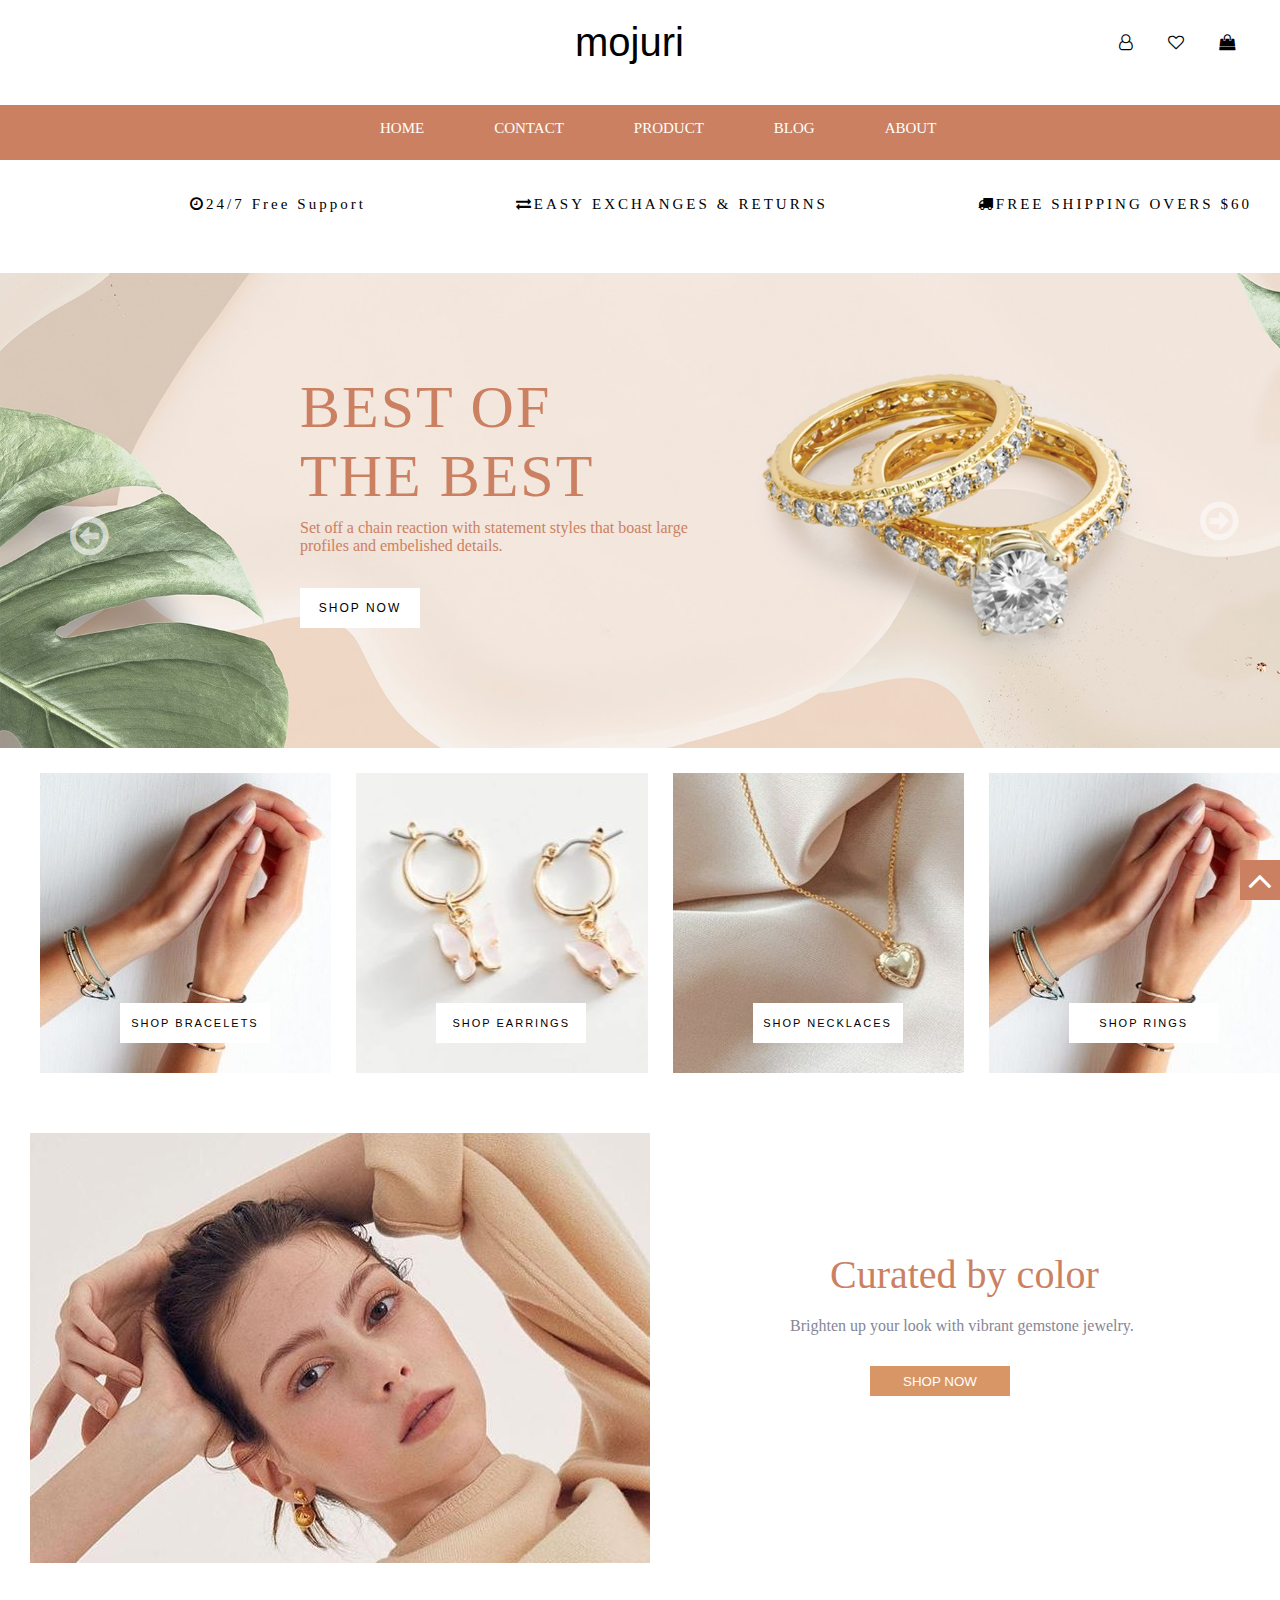
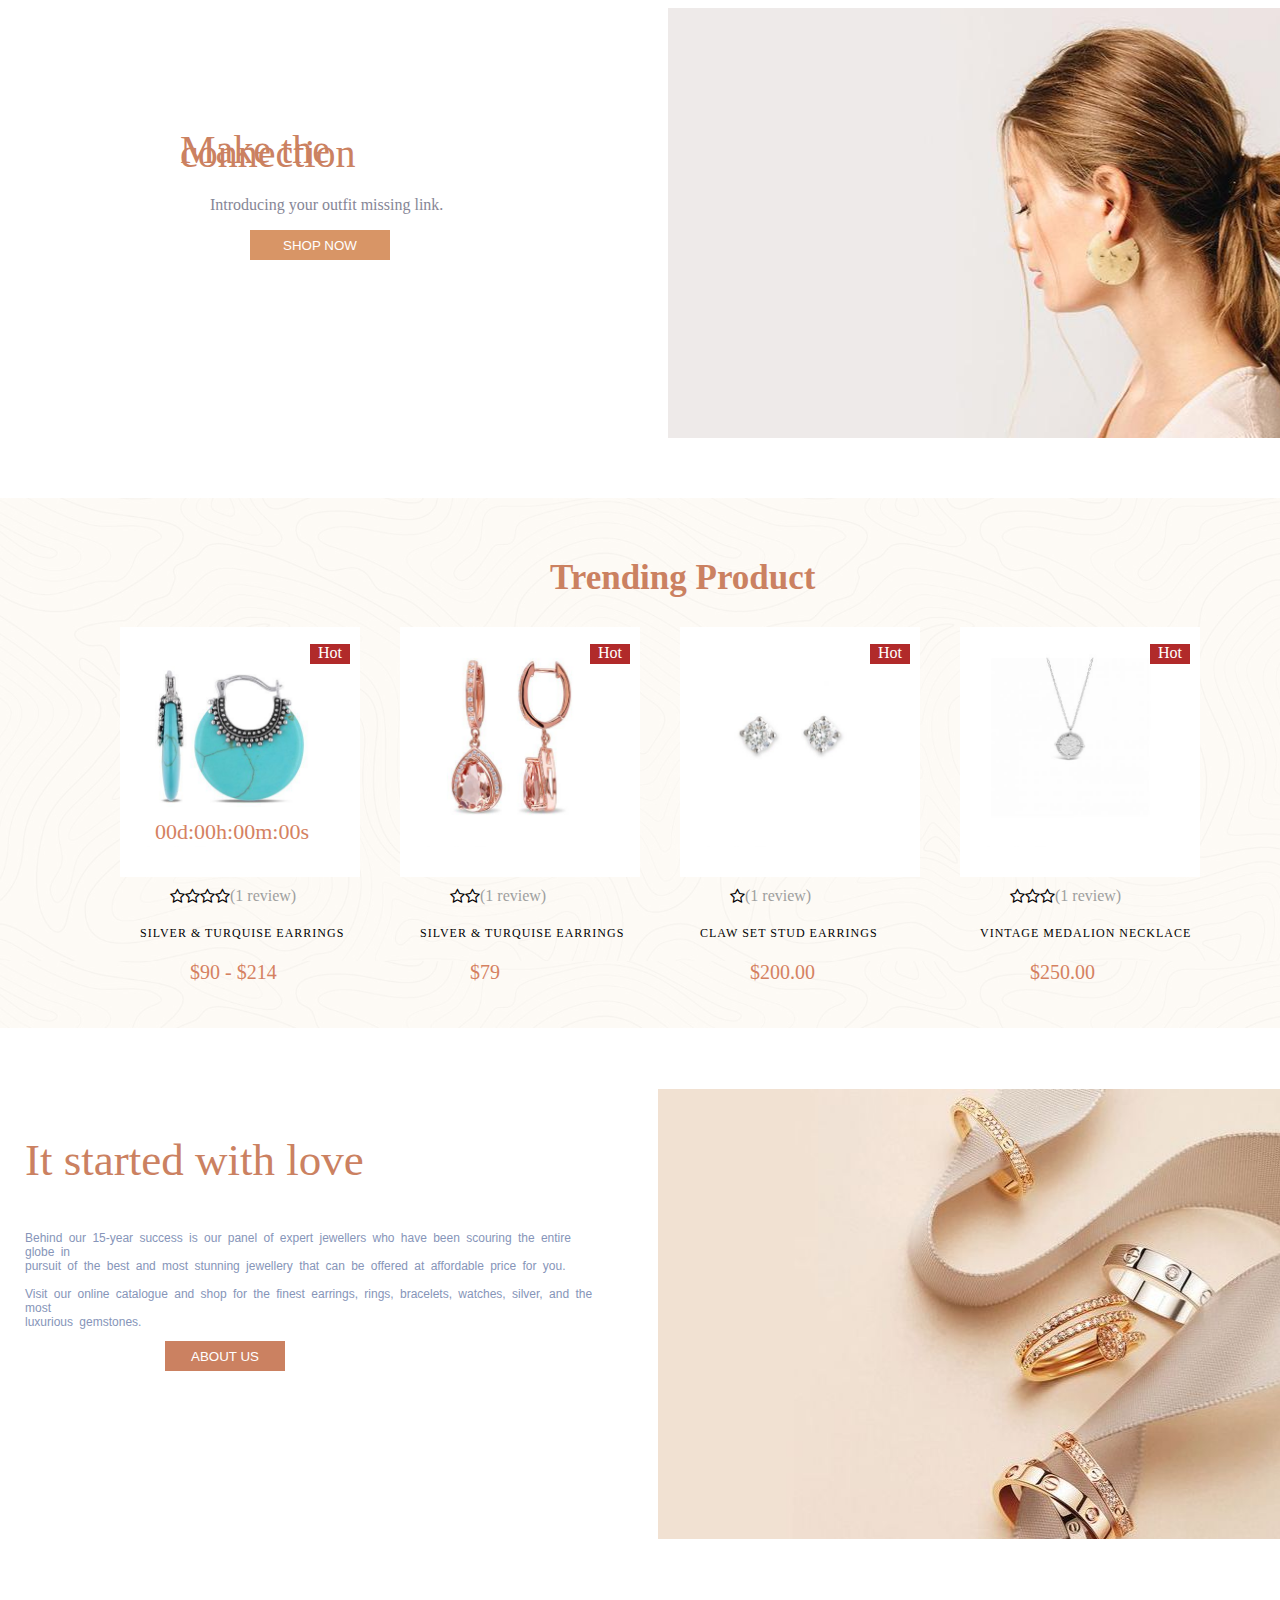
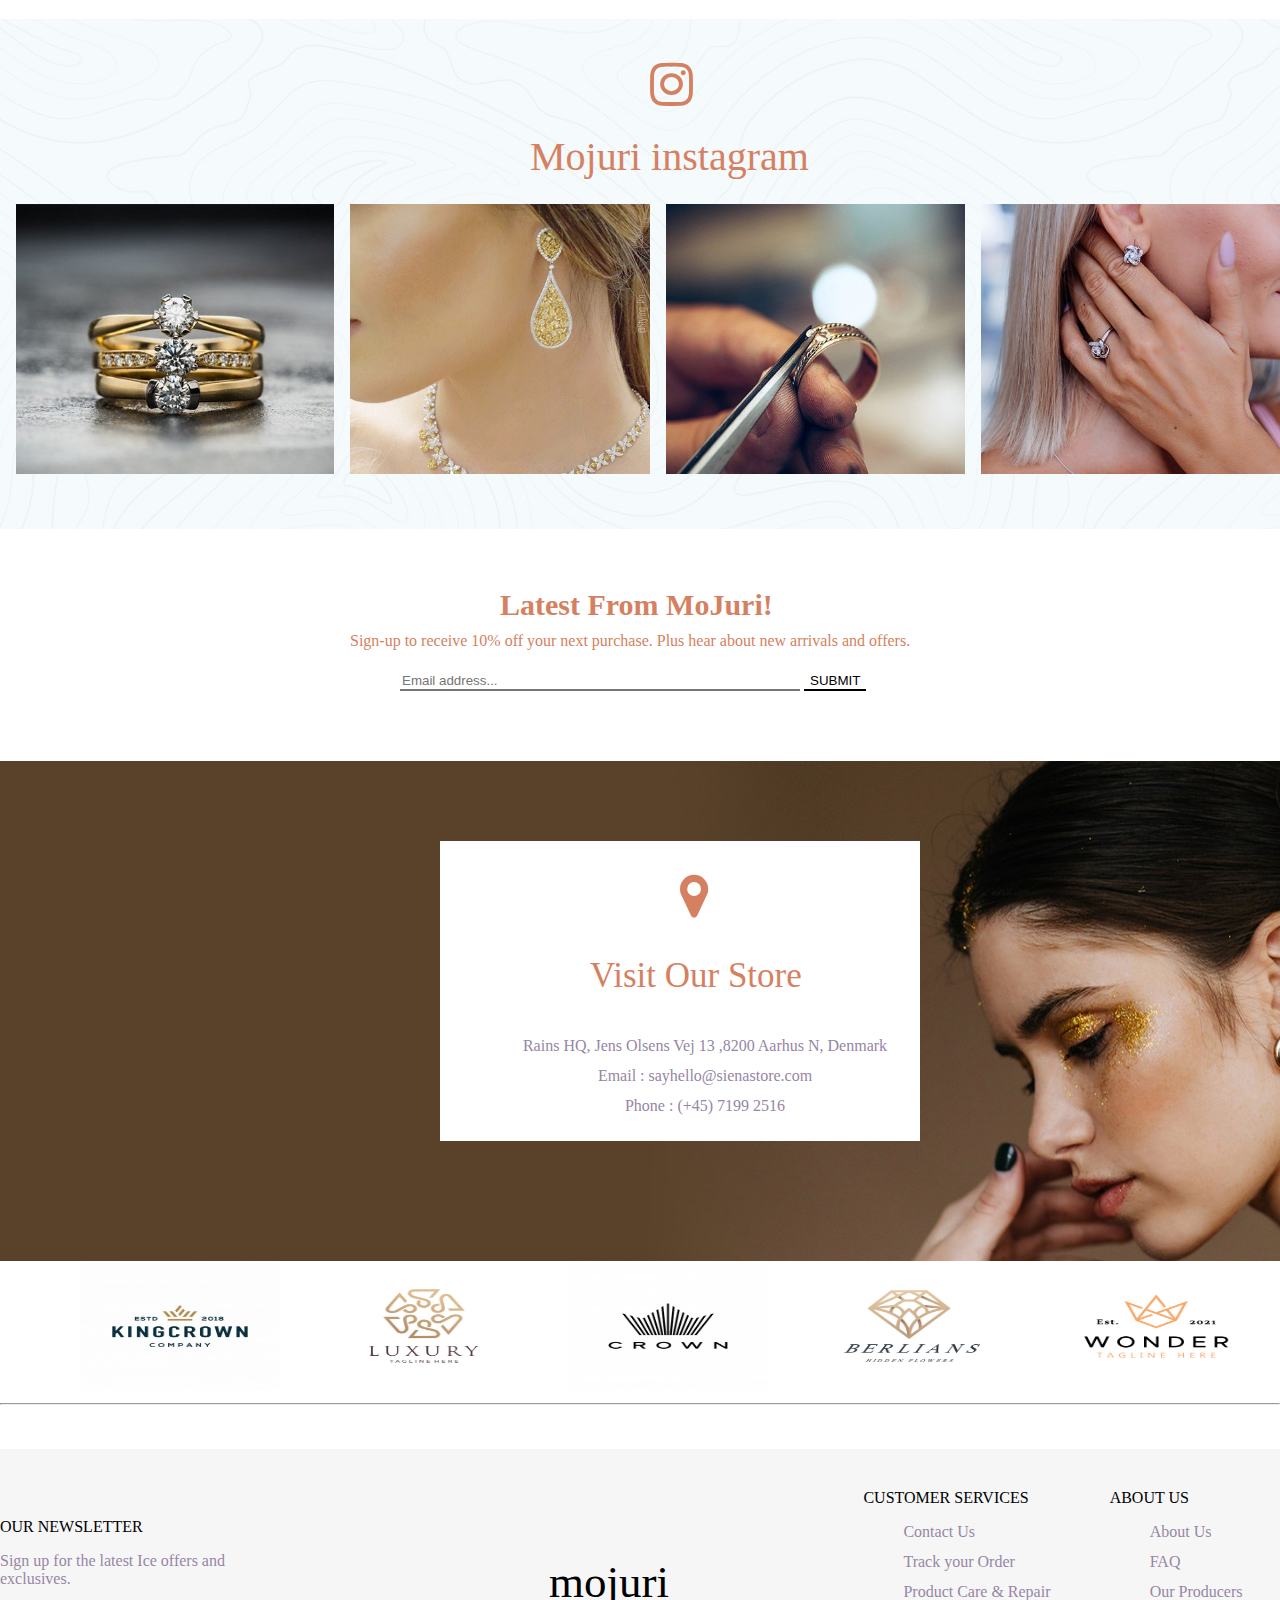
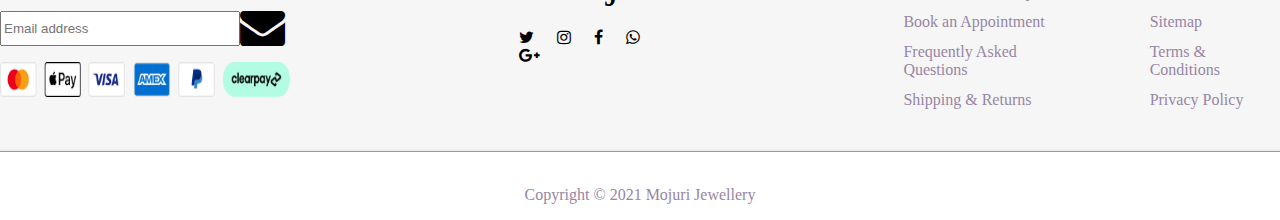
<file: index.html>
<html lang="en">
<head>
    <meta charset="UTF-8">
    <meta http-equiv="X-UA-Compatible" content="IE=edge">
    <meta name="viewport" content="width=device-width, initial-scale=1.0">
    <title>Homepage</title>
    <link rel="stylesheet" type="text/css" href="project-pg-1.css">
    <link rel="stylesheet" href="font-awesome-4.7.0/css/font-awesome.min.css">

</head>
<body>
       
                    <div class="topbar" id="demo1">            
  <div class="menu1">
              <ul>
        <li class="head">mojuri</li>      
        <li><i class="fa fa-user-o" aria-hidden="true"></i></li>
        <li><i class="fa fa-heart-o" aria-hidden="true"></i></li>
        <li><i class="fa fa-shopping-bag" aria-hidden="true"></i></li>
            </ul>    </div>
               </div>

                 <!-- 1st navbar end -->

                 
        <div class="navbar">
                        <div class="menu2">
                       <ul>
                        <a href="index.html"><li>HOME</li></a>
                        <a href="project-pg5.html"><li>CONTACT</li></a>
                        <a href="project-pg3.html"><li>PRODUCT</li></a>
                        <a href="project-pg4.html"><li>BLOG</li></a>
                        <a href="project-pg2.html"><li>ABOUT</li></a>
                       </ul> </div>
                          </div>



            <div class="menu3">
                     <ul>
  <li><i class="fa fa-clock-o" aria-hidden="true">24/7 Free Support</i></li>
  <li><i class="fa fa-exchange" aria-hidden="true">EASY EXCHANGES & RETURNS</i></li>
  <li><i class="fa fa-truck" aria-hidden="true"></i>FREE SHIPPING OVERS $60</li>                     
</ul>         
</div>


<div class="mainimg">

  <p class="p1">BEST OF<br>THE BEST</p>
  <p class="p2">Set off a chain reaction with statement styles that boast large<br>profiles and embelished details.</p>
               
<button class="but">SHOP NOW</button>

<a href=""><i class="fa fa-arrow-circle-o-right" aria-hidden="true" id="next"></i></a>
<a href=""><i class="fa fa-arrow-circle-o-left" aria-hidden="true" id="prev"></i></a>
                        </div>

        

      <div class="jew">
                 <div class="brac-img">
                  <button class="but1">SHOP BRACELETS</button>
                  </div>

                  <div class="ear-img">
                  <!-- <button class="but1">SHOP EARRINGS<button> -->
                       <button class="but1">SHOP EARRINGS</button>
                    </div>

                 
                <div class="neck-img">
                <!-- <button class="but1">SHOP NECKLACES<button> -->
                  <button class="but1">SHOP NECKLACES</button>
                    </div>   
                   
                  <div class="brac-img">
                     <button class="but1">SHOP RINGS</button>
                        </div>

                    </div>
                    
                    


          <div class="maindiv1">
                          <div class="girl">
               
                <!-- <i class="fa fa-plus" aria-hidden="true" id="icon"></i>
                <div class="whitebox">
                  <img src="images/dice.jpg" class="dice">
                  <p class="p3">Bold Hoops</p>
                  <p class="price">$120.00</p>
                            </div> -->
                                     </div>

                <div class="textdiv">

                      <p class="p4">Curated by color</p>
                      <p class="p5">Brighten up your look with vibrant gemstone jewelry.</p>
                      <button class="but2">SHOP NOW</button>
                          </div>
                                  </div>

                

                <div class="maindiv2">

                   <div class="textdiv2">
                       <p class="p6">Make the connection</p>
                       <p class="p7">Introducing your outfit missing link.</p>
                       <button class="but3">SHOP NOW</button>
                            </div>
                  
                  
                  <div class="girl2">
                    <!-- <i class="fa fa-plus" aria-hidden="true" id="icon2"></i> -->
                    <div class="whitebox2">
                      <img src="images/bracelet.jpg" class="dice">
                      <p class="p3">Twin Hoops</p>
                      <p class="price">$60.00</p>
                                </div>
                               </div>

                  </div>


                  <div class="tpbg">
                               <h2>Trending Product</h2>
                    
                         <div class=maintp>
                                
                            <div class="child1">
                             <div class="box1">
                          <img src="images/10-6-450x450.jpg" class="img1">
                          <img src="images/10-7-450x450.jpg" class="himg1">
                          <p class="timer">00d:00h:00m:00s</p>
                          <p class="hot">Hot</p>
                             </div>
                             <div class="star">
                             <i class="fa fa-star-o" aria-hidden="true" id="star"></i>
                             <i class="fa fa-star-o" aria-hidden="true" id="star"></i>
                             <i class="fa fa-star-o" aria-hidden="true" id="star"></i>
                             <i class="fa fa-star-o" aria-hidden="true" id="star"></i>
                            <p class="revw">(1 review)</p></div>
                            <p class="name">SILVER & TURQUISE EARRINGS</p>
                            <p class="price2">$90 - $214</p>
                                       </div>


                                 <div class="child1">
                               <div class="box1">
                         <img src="images/10-450x450.jpg" class="img1">
                       <img src="images/10-1-450x450.jpg" class="himg1">
                              <p class="timer"></p>
                                  <p class="hot">Hot</p>
                                        </div>
                                    <div class="star">
                  <i class="fa fa-star-o" aria-hidden="true" id="star"></i>
                 <i class="fa fa-star-o" aria-hidden="true" id="star"></i>
                                        
                                       <p class="revw">(1 review)</p></div>
                           <p class="name">SILVER & TURQUISE EARRINGS</p>
                                  <p class="price2">$79</p>
                                                  </div>

                                     <div class="child1">
                                        <div class="box1">
                      <img src="images/14-6-450x450.jpg" class="img1">
                    <img src="images/14-7-450x450.jpg" class="himg1">
                                     <p class="timer"></p>
                                     <p class="hot">Hot</p>
                                        </div>
                                        <div class="star">
                <i class="fa fa-star-o" aria-hidden="true" id="star"></i>
                        <p class="revw">(1 review)</p></div>
                     <p class="name">CLAW SET STUD EARRINGS</p>
                           <p class="price2">$200.00</p>
                                                  </div>
                      
                                          <div class="child1">
                                              <div class="box1">
                                      <img src="images/10-9-450x450.jpg" class="img1">
                                      <img src="images/11-450x450.jpg" class="himg1">
                                           <p class="timer"></p>
                                          <p class="hot">Hot</p>
                                                  </div>
                                <div class="star">
                          <i class="fa fa-star-o" aria-hidden="true" id="star"></i>
                          <i class="fa fa-star-o" aria-hidden="true" id="star"></i>
                          <i class="fa fa-star-o" aria-hidden="true" id="star"></i>
                                <p class="revw">(1 review)</p></div>
                                    <p class="name">VINTAGE MEDALION NECKLACE</p>
                                    <p class="price2">$250.00</p>
                                              </div>
                      
                         </div>
                          </div>
                          <br>
                          <br>


            <div class="maindiv3">

            <div class="textdiv3">
               <p class="p8">It started with love</p>
                <p class="pqr">Behind our 15-year success is our panel of expert jewellers who have been scouring the entire globe in<br> pursuit of the best and most stunning jewellery that can be offered at affordable price for you.<br><br>Visit our online catalogue and shop for the finest earrings, rings, bracelets, watches, silver, and the most<br> luxurious gemstones.</p>
                   <button class="but4">ABOUT US</button>
                          </div>

                        <div class="img3"></div>

                              </div>

               <div class="bimg">
          <i class="fa fa-instagram" aria-hidden="true" id="insta"></i>
                  <p>Mojuri instagram</p>
 
                     <div class="instadiv">

                        <div class="idiv1">
                           <div class="cast"></div>
             <!-- <i class="fa fa-instagram" aria-hidden="true" id="sicon"></i> -->

                        </div>

                        <div class="idiv2">
                           <div class="cast"></div>
            <!-- <i class="fa fa-instagram" aria-hidden="true" id="sicon"></i> -->

                        </div>

                        <div class="idiv3">
                           <div class="cast"></div>
                           <!-- <i class="fa fa-instagram" aria-hidden="true" id="sicon"></i> -->

                        </div>

                        <div class="idiv4">
                           <div class="cast"></div>
                           <!-- <i class="fa fa-instagram" aria-hidden="true" id="sicon"></i> -->

                        </div>

                     </div>
                     </div>
                     
           <br>
           <br>

           <h3 class="latest">Latest From MoJuri!</h3>
           <p class="offer">Sign-up to receive 10% off your next purchase. Plus hear about new arrivals and offers.</p>

              <div class="form">
                 <form>
            <input type="email" placeholder="Email address..." class="mail">
                  <button class="submit">SUBMIT</button>
                 </form>
                            </div>
                           <br>
                           <br>
                           <br>
              
              
                <div class="bimg2">
                            <div class="child2">
                   <i class="fa fa-map-marker" aria-hidden="true" id="map"></i>
                   <p class="store">Visit Our Store</p>
                   <p class="add">Rains HQ, Jens Olsens Vej 13 ,8200 Aarhus N, Denmark<br>Email : sayhello@sienastore.com<br>Phone : (+45) 7199 2516</p>
                           </div>
                           </div>

         
      <div class="logodiv">
             <img src="images/brand-1.jpg" class="logo1">
             <img src="images/brand-2.jpg" class="logo1">
             <img src="images/brand-3.jpg" class="logo1">
             <img src="images/brand-4.jpg" class="logo1">
             <img src="images/brand-5.jpg" class="logo1">
                 </div>
         <hr>
         <br>
         <br>

         
         <div class="mainfootdiv">

               <div class="childx">
               <p class="news">OUR NEWSLETTER</p>
               <p class="px">Sign up for the latest Ice offers and exclusives.</p>
                     <div class="maildiv">
                     <form>
             <input type="email" placeholder="Email address" class="email">
                             </form>
                        <i class="fa fa-envelope" aria-hidden="true" id="mail"></i>
                           </div>
                      <img src="images/payment.png" class="pay">
                          </div>

                 
                          <div class="childy">
                           <h3 class="brand">mojuri</h3>
                           <div class="iconsdiv">
                           <i class="fa fa-twitter" aria-hidden="true"></i>
                           <i class="fa fa-instagram" aria-hidden="true"></i>
                           <i class="fa fa-facebook" aria-hidden="true"></i>
                           <i class="fa fa-whatsapp" aria-hidden="true"></i>
                        <i class="fa fa-google-plus" aria-hidden="true"></i>
                                          </div>
                                </div>


                     <div class="childz">
                            <div class="cs">
                                 <p>CUSTOMER SERVICES</p>
                                         <ul>
                                    <li>Contact Us</li>
                                    <li>Track your Order</li>
                                    <li>Product Care & Repair</li>
                                    <li>Book an Appointment</li>
                                    <li>Frequently Asked Questions</li>
                                    <li>Shipping & Returns</li>
                                 </ul>  </div>
                            <div class="aboutus">
                              <p>  ABOUT US</p>
                                    <ul>
                               <li>About Us</li>
                               <li>FAQ</li>
                               <li>Our Producers</li>
                               <li>Sitemap</li>
                               <li>Terms & Conditions</li>      
                               <li>Privacy Policy</li>
                                    </ul></div>
         <a href="#demo1" id="toppage"><i class="fa fa-angle-up" aria-hidden="true" id="up" ></i>
                                    </a>
                                 </div>
               
                         </div>
                   <br>

                   <p class="copy">Copyright © 2021 Mojuri Jewellery</p>

                   



          
        

               
                                  
            


                        


        

              


     

    





</body>
</html>
</file>
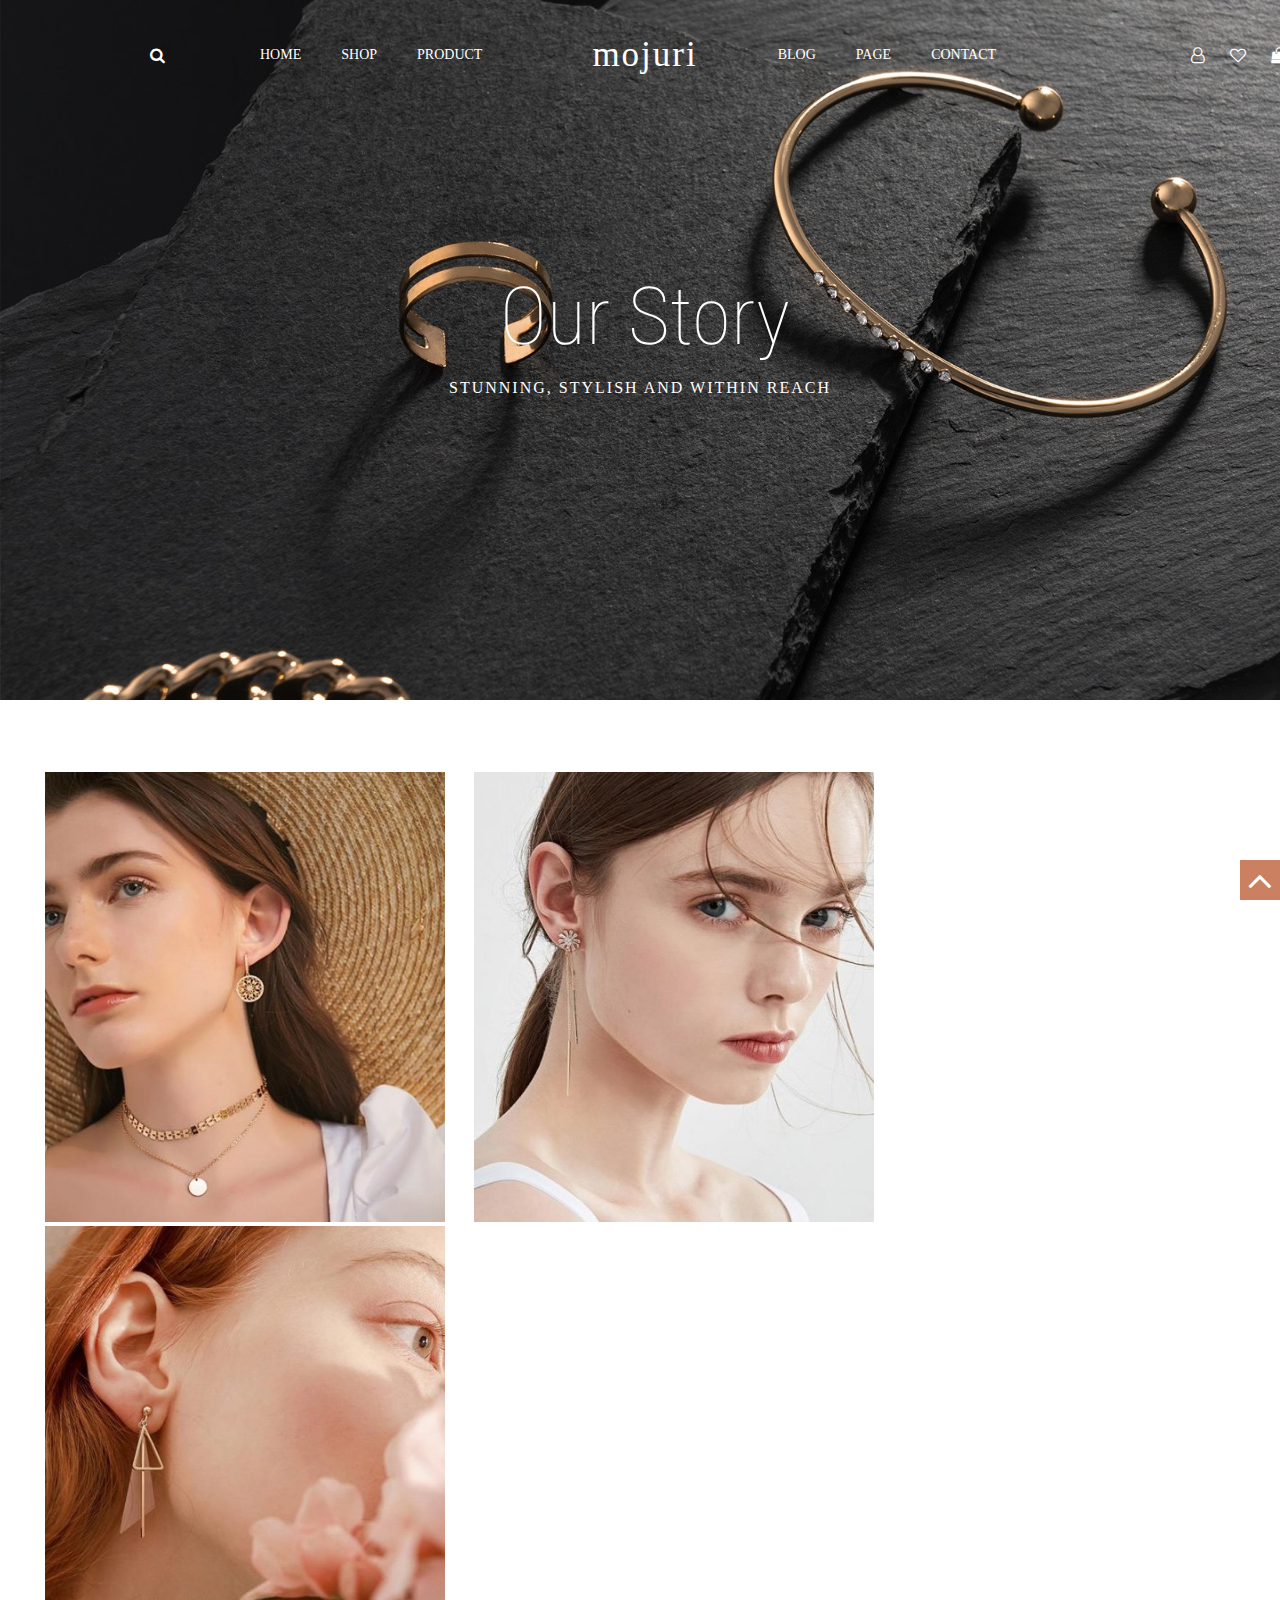
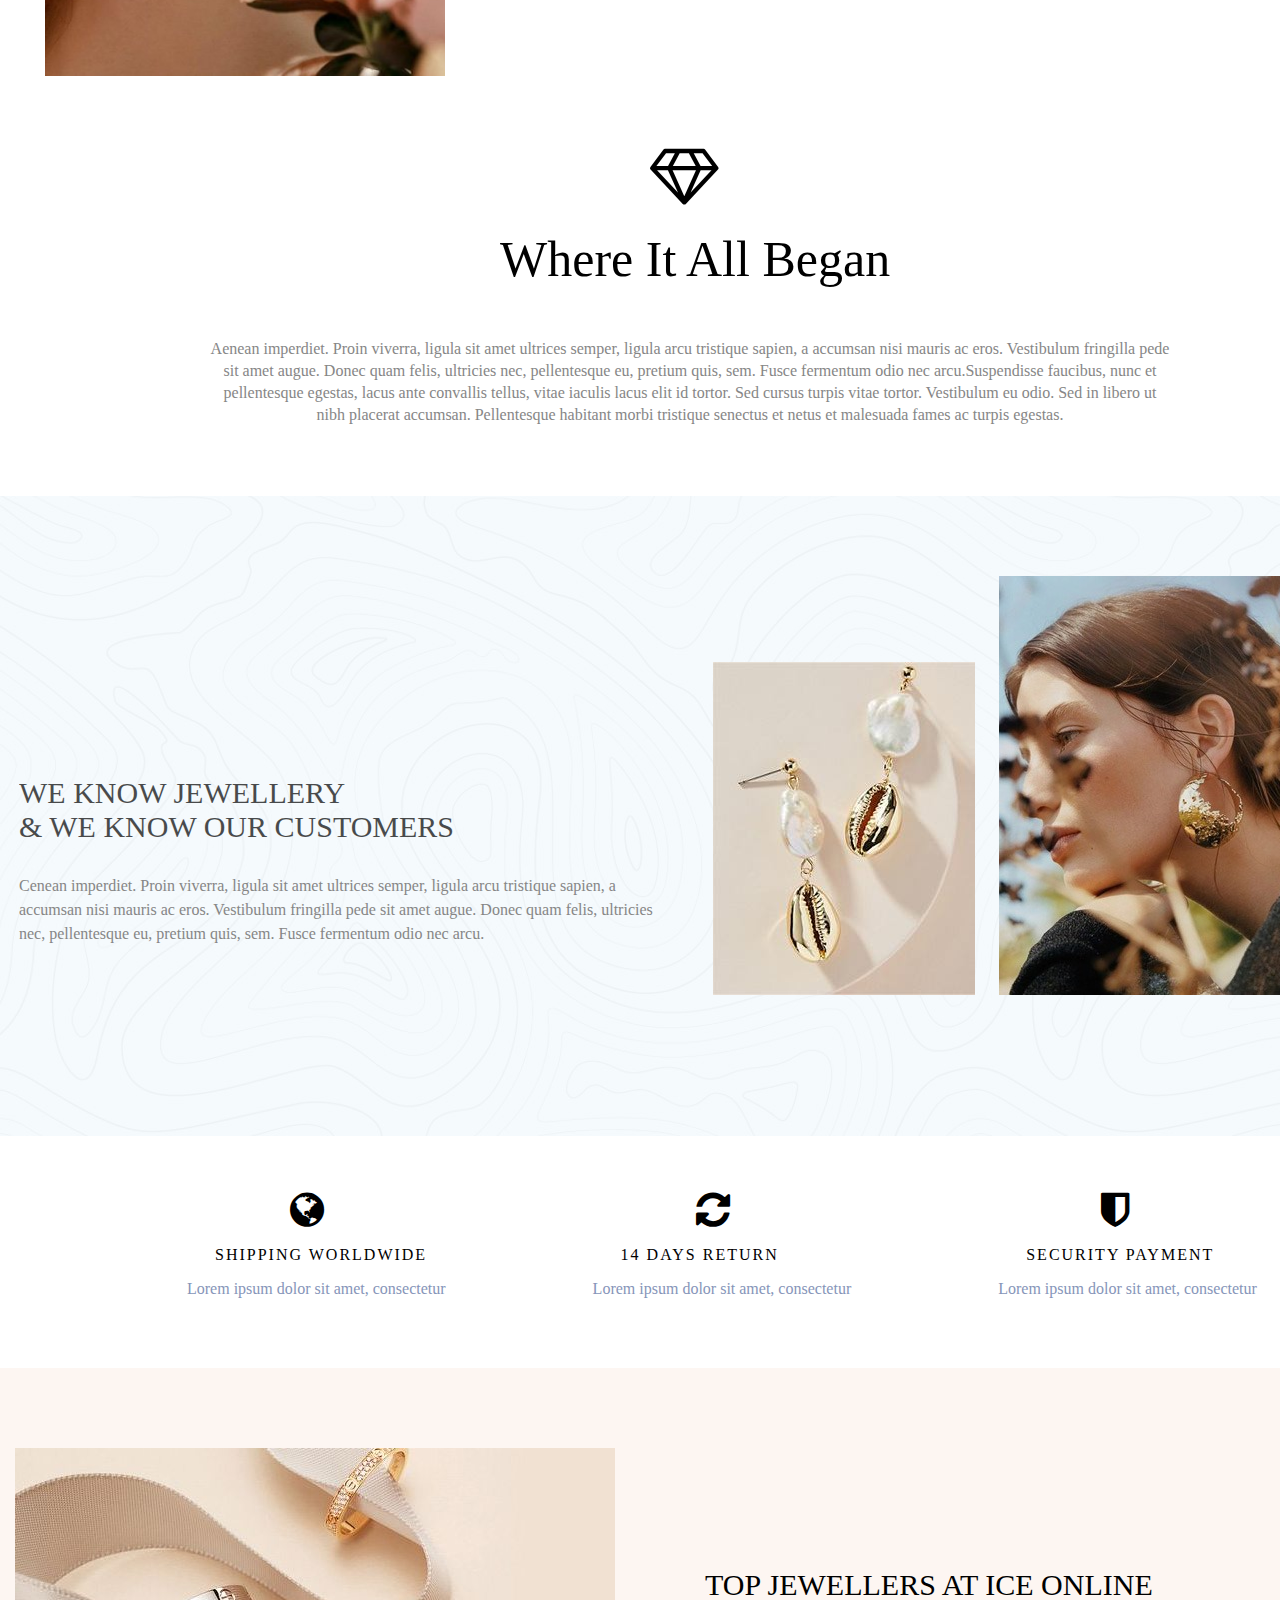
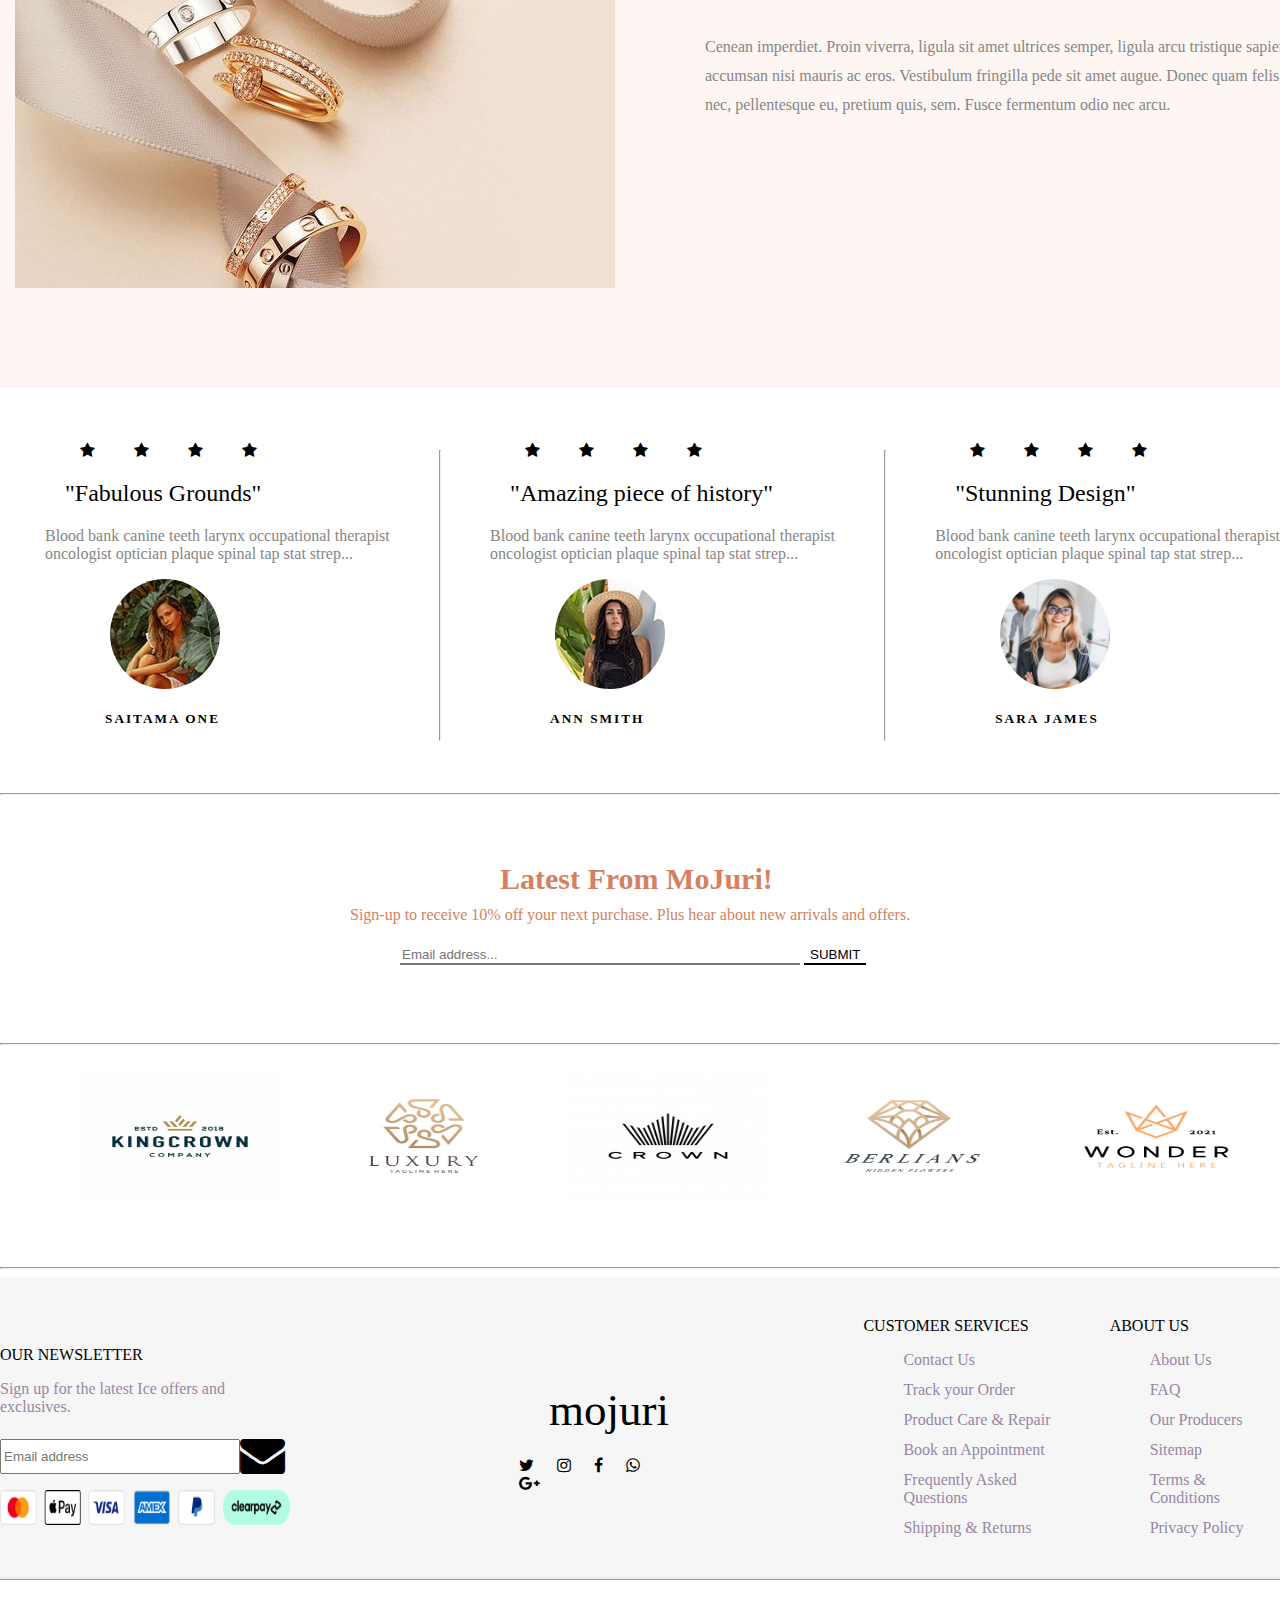
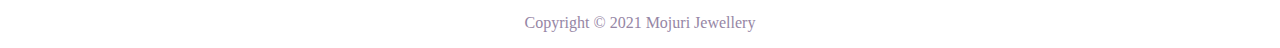
<file: project-pg2.html>
<html lang="en">
<head>
    <meta charset="UTF-8">
    <meta http-equiv="X-UA-Compatible" content="IE=edge">
    <meta name="viewport" content="width=device-width, initial-scale=1.0">
    <title>About</title>
    <link rel="stylesheet" type="text/css" href="project-pg-1.css">
    <link rel="stylesheet" href="font-awesome-4.7.0/css/font-awesome.min.css">
    <link href="https://fonts.googleapis.com/css2?family=Mouse+Memoirs&family=Roboto+Condensed&display=swap" rel="stylesheet">
</head>
<body>

       <div class="topbg">
              <div class="topnavbar">
           
                <i class="fa fa-search" aria-hidden="true" id="search"></i>
                
                <div class="ul1">
                     <ul>
                        <a href="index.html"><li>HOME</li></a>
                        <a href="#"><li>SHOP</li></a>
                        <a href="project-pg3.html"><li>PRODUCT</li></a>
                     </ul></div>
                    
                     <p class="logox">mojuri</p>

                      <div class="ul2">
                          <ul>
                           <a href="project-pg4.html"><li>BLOG</li></a>
                           <a href="#"><li>PAGE</li></a>
                           <a href="project-pg5.html"><li>CONTACT</li></a>
                     </ul> </div>
                        
                        <div class="icondiv1">
                    <i class="fa fa-user-o" aria-hidden="true" id="x"></i>
                    <i class="fa fa-heart-o" aria-hidden="true" id="x"></i>
                    <i class="fa fa-shopping-bag" aria-hidden="true" id="x"></i>
                              </div>
                
                            </div>
                                 
                                 
        <h1>Our Story</h1>
            <p>STUNNING, STYLISH AND WITHIN REACH</p>
       
       
    </div>
      <br>
      <br>
      <br>
      <br>
      
        
      <div class="imgdiv">
             <img src="images/img-1-1.jpg" class="girlx">
             <img src="images/img-2-1.jpg" class="girly">
             <img src="images/img-3-1.jpg" class="girlz">
                 </div>
        <br>
        <br>
        <br>

    <i class="fa fa-diamond" aria-hidden="true" id="dmd"></i>
     <p class="py">Where It All Began</p>
     <p class="pz">Aenean imperdiet. Proin viverra, ligula sit amet ultrices semper, ligula arcu tristique sapien, a accumsan nisi mauris ac eros. Vestibulum fringilla pede<br>
        sit amet augue. Donec quam felis, ultricies nec, pellentesque eu, pretium quis, sem. Fusce fermentum odio nec arcu.Suspendisse faucibus, nunc et<br>pellentesque egestas, lacus ante convallis tellus, vitae iaculis lacus elit id tortor. Sed cursus turpis vitae tortor. Vestibulum eu odio. Sed in libero ut<br>nibh placerat accumsan. Pellentesque habitant morbi tristique senectus et netus et malesuada fames ac turpis egestas.
     </p>
                 <br>
                 <br>
                 <br>
                         
                       <div class="bimg3">

                    <div class="mainp">
               <p class="p9">WE KNOW JEWELLERY<br>& WE KNOW OUR CUSTOMERS</p>
               <p class="p10">Cenean imperdiet. Proin viverra, ligula sit amet ultrices semper, ligula arcu tristique sapien, a<br>accumsan nisi mauris ac eros. Vestibulum fringilla pede sit amet augue. Donec quam felis, ultricies<br>nec, pellentesque eu, pretium quis, sem. Fusce fermentum odio nec arcu.</p></div>

               <div class="imgdiv2">
              <img src="images/img-4-1.jpg" class="orn1">
              <img src="images/img-5-1.jpg" class="orn2">
                           </div>


 </div>
                        <br>
                        <br>
                        <br>

                        <div class="menu4">
               
                          <div class="f1">
              <i class="fa fa-globe" aria-hidden="true" id="glb"></i>
              <p class="p11">SHIPPING WORLDWIDE</p>
              <p class="p12">Lorem ipsum dolor sit amet, consectetur</p>

                   </div>
      
              <div class="f1">
                    <i class="fa fa-refresh" aria-hidden="true" id="glb"></i>
                    <p class="p11">14 DAYS RETURN</p>
                    <p class="p12">Lorem ipsum dolor sit amet, consectetur</p>
      
                         </div>
    
             <div class="f1">
         <i class="fa fa-shield" aria-hidden="true" id="glb"></i>
                  <p class="p11">SECURITY PAYMENT</p>
        <p class="p12">Lorem ipsum dolor sit amet, consectetur</p>
            
                               </div>
                        </div>
                <br>
                <br>
                <br>
    
     <div class="pinkbg">

               <div id="maindiv">
             <img src="images/img-6.jpg" class="pic1">
              <div class="content">
             <p class="p13">TOP JEWELLERS AT ICE ONLINE</p>
             <p class="p14">Cenean imperdiet. Proin viverra, ligula sit amet ultrices semper, ligula arcu tristique sapien, a<br>accumsan nisi mauris ac eros. Vestibulum fringilla pede sit amet augue. Donec quam felis, ultricies<br>nec, pellentesque eu, pretium quis, sem. Fusce fermentum odio nec arcu.
                      </p></div>
                          </div>
             


                   </div>
               <br>
               <br>
               <br>

                <div class="fdbdiv">

                                 <div id="fdb1">
                <i class="fa fa-star" aria-hidden="true" id="i1"></i>
                <i class="fa fa-star" aria-hidden="true" id="i1"></i>
                <i class="fa fa-star" aria-hidden="true" id="i1"></i>
                <i class="fa fa-star" aria-hidden="true" id="i1"></i>
                <h2 class="demo1">"Fabulous Grounds"</h2>
                <p class="p15">Blood bank canine teeth larynx occupational therapist<br> oncologist optician plaque spinal tap stat strep...</p>
                  
                  <img src="images/tesm-2.jpg" class="xxx">
                      <h5 class="name1">SAITAMA ONE</h5>

                   </div>
 <hr>
                   <div id="fdb1">
                    <i class="fa fa-star" aria-hidden="true" id="i1"></i>
                    <i class="fa fa-star" aria-hidden="true" id="i1"></i>
                    <i class="fa fa-star" aria-hidden="true" id="i1"></i>
                    <i class="fa fa-star" aria-hidden="true" id="i1"></i>
                    <h2 class="demo1">"Amazing piece of history"</h2>
                    <p class="p15">Blood bank canine teeth larynx occupational therapist<br> oncologist optician plaque spinal tap stat strep...</p>
                      
                      <img src="images/tesm-3.jpg" class="xxx">
                          <h5 class="name1">ANN SMITH</h5>
    
                       </div>
<hr>
                       <div id="fdb1">
                        <i class="fa fa-star" aria-hidden="true" id="i1"></i>
                        <i class="fa fa-star" aria-hidden="true" id="i1"></i>
                        <i class="fa fa-star" aria-hidden="true" id="i1"></i>
                        <i class="fa fa-star" aria-hidden="true" id="i1"></i>
                        <h2 class="demo1">"Stunning Design"</h2>
                        <p class="p15">Blood bank canine teeth larynx occupational therapist<br> oncologist optician plaque spinal tap stat strep...</p>
                          
                          <img src="images/tes-4.jpg" class="yyy">
                              <h5 class="name1">SARA JAMES</h5>
        
                           </div>

                             </div>
              <br>
              <br>
        <hr>
       <br>
       <br>

        <h3 class="latest">Latest From MoJuri!</h3>
           <p class="offer">Sign-up to receive 10% off your next purchase. Plus hear about new arrivals and offers.</p>

              <div class="form">
                 <form>
                  <input type="email" placeholder="Email address..." class="mail">
                  <button class="submit">SUBMIT</button>
                 </form>
                            </div>
            <br>
            <br>
            <br>
            <hr>
              <br>
              <div class="logodiv">
                <img src="images/brand-1.jpg" class="logo1">
                <img src="images/brand-2.jpg" class="logo1">
                <img src="images/brand-3.jpg" class="logo1">
                <img src="images/brand-4.jpg" class="logo1">
                <img src="images/brand-5.jpg" class="logo1">
                    </div>
              <br>
              <br>
              <br>
              <hr>

              <div class="mainfootdiv">

                <div class="childx">
                <p class="news">OUR NEWSLETTER</p>
                <p class="px">Sign up for the latest Ice offers and exclusives.</p>
                      <div class="maildiv">
                      <form>
              <input type="email" placeholder="Email address" class="email">
                              </form>
                         <i class="fa fa-envelope" aria-hidden="true" id="mail"></i>
                            </div>
                       <img src="images/payment.png" class="pay">
                           </div>
 
                  
                           <div class="childy">
                            <h3 class="brand">mojuri</h3>
                            <div class="iconsdiv">
                            <i class="fa fa-twitter" aria-hidden="true"></i>
                            <i class="fa fa-instagram" aria-hidden="true"></i>
                            <i class="fa fa-facebook" aria-hidden="true"></i>
                            <i class="fa fa-whatsapp" aria-hidden="true"></i>
                         <i class="fa fa-google-plus" aria-hidden="true"></i>
                                           </div>
                                 </div>
 
 
                      <div class="childz">
                             <div class="cs">
                                  <p>CUSTOMER SERVICES</p>
                                          <ul>
                                     <li>Contact Us</li>
                                     <li>Track your Order</li>
                                     <li>Product Care & Repair</li>
                                     <li>Book an Appointment</li>
                                     <li>Frequently Asked Questions</li>
                                     <li>Shipping & Returns</li>
                                  </ul>  </div>
                             <div class="aboutus">
                               <p>  ABOUT US</p>
                                     <ul>
                                <li>About Us</li>
                                <li>FAQ</li>
                                <li>Our Producers</li>
                                <li>Sitemap</li>
                                <li>Terms & Conditions</li>      
                                <li>Privacy Policy</li>
                                     </ul></div>
          <a href="#demo1" id="toppage"><i class="fa fa-angle-up" aria-hidden="true" id="up" ></i>
                                     </a>
                                  </div>
                
                          </div>
                    <br>
 
                    <p class="copy">Copyright © 2021 Mojuri Jewellery</p>











</body>
</html>
</file>
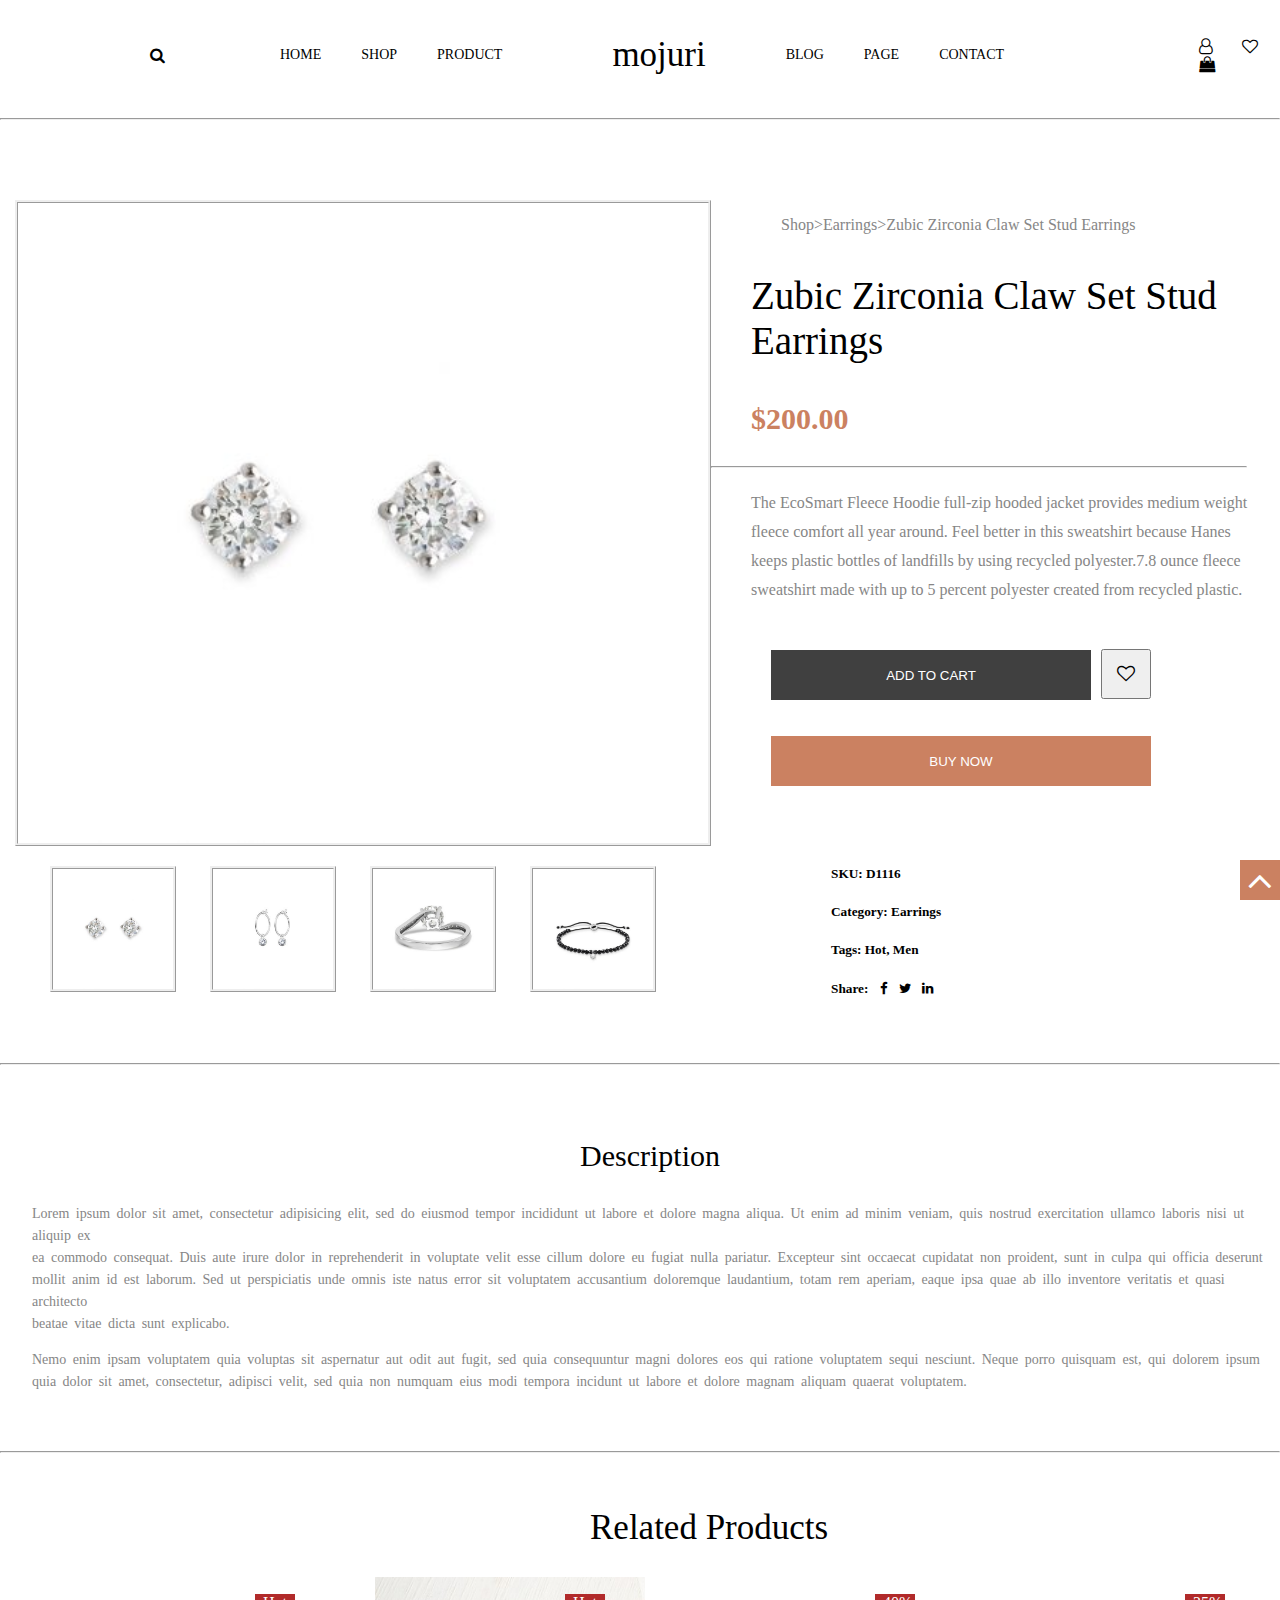
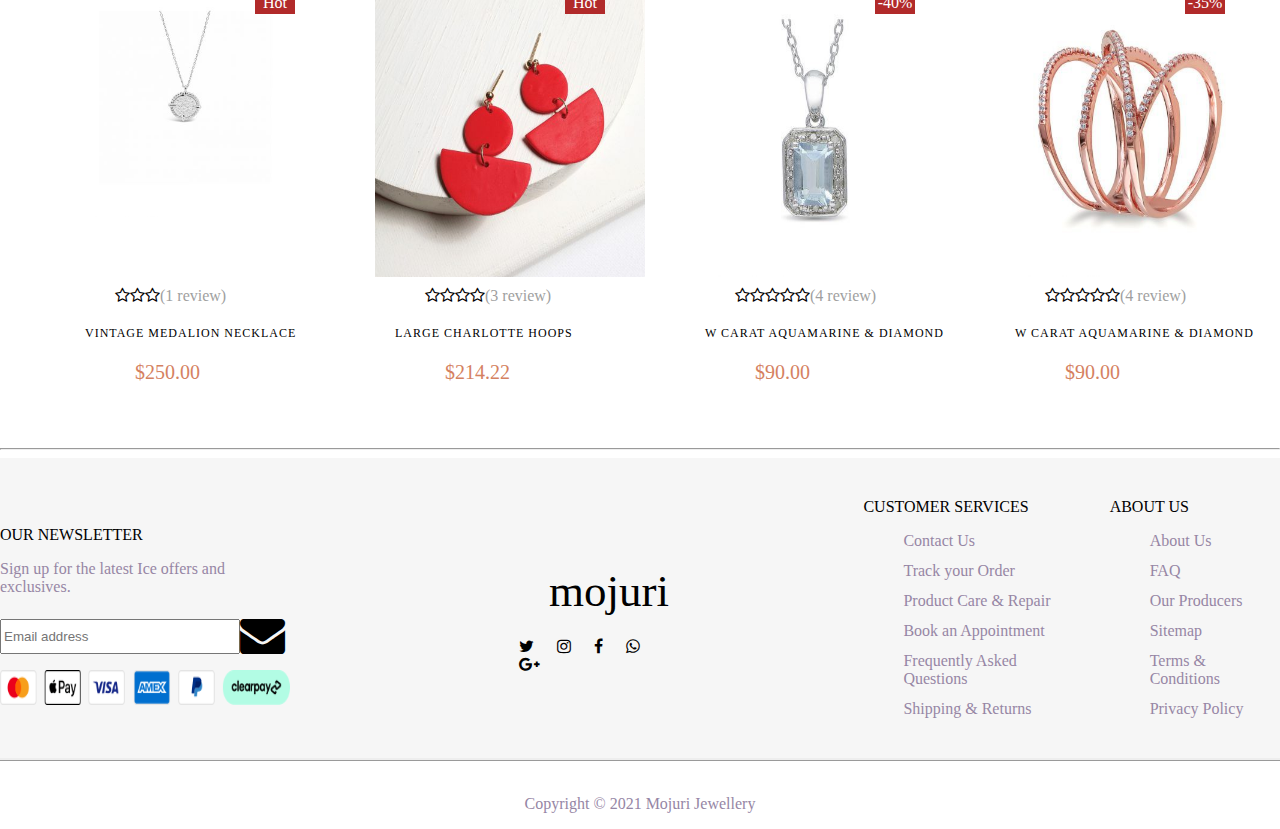
<file: project-pg3.html>
<html lang="en">
<head>
    <meta charset="UTF-8">
    <meta http-equiv="X-UA-Compatible" content="IE=edge">
    <meta name="viewport" content="width=device-width, initial-scale=1.0">
    <title>PRODUCT</title>
    <link rel="stylesheet" type="text/css" href="project-pg-1.css">
    <link rel="stylesheet" href="font-awesome-4.7.0/css/font-awesome.min.css">
</head>
<body>
    
        <div class="topnavbar2" id="demo1">
     
          <i class="fa fa-search" aria-hidden="true" id="search1"></i>
          
          <div class="ul3">
               <ul>
                  <a href="index.html"><li>HOME</li></a>
                  <a href=""><li>SHOP</li></a>
                  <a href="project-pg3.html"><li>PRODUCT</li></a>
               </ul></div>
              
               <p class="logox1">mojuri</p>

                <div class="ul4">
                    <ul>
                        <a href="project-pg4.html"><li>BLOG</li></a>
                        <a href="#"><li>PAGE</li></a>
                        <a href="project-pg5.html"><li>CONTACT</li></a>
               </ul> </div>
                  
                  <div class="icondiv2">
              <i class="fa fa-user-o" aria-hidden="true" id="y"></i>
              <i class="fa fa-heart-o" aria-hidden="true" id="y"></i>
              <i class="fa fa-shopping-bag" aria-hidden="true" id="y"></i>
                        </div>

                       </div>
             <hr>
                  
             
                      <div class="cont">
       
                      <div class="sub1">
                  <div class="eardiv"></div>  
                  <div class="mini">
          <img src="images/14-6-450x450.jpg" class="abc">
          <img src="images/14-7-450x450.jpg" class="abd">
          <img src="images/13-3-450x450.jpg" class="abe">
          <img src="images/11-7-450x450.jpg" class="abf">
                           </div>  
                                  </div>

           
           <div class="sub2">

           <p class="brd"><Home > Shop>Earrings>Zubic Zirconia Claw Set Stud Earrings</p>
      <p class="zubic">Zubic Zirconia Claw Set Stud<br>Earrings</p>
          <p class="price3">$200.00</p>
                <hr>
          <p class="detail">The EcoSmart Fleece Hoodie full-zip hooded jacket provides medium weight<br> fleece comfort all year around. Feel better in this sweatshirt because Hanes<br>keeps plastic bottles of landfills by using recycled polyester.7.8 ounce fleece<br>sweatshirt made with up to 5 percent polyester created from recycled plastic.</p>
           


         <button class="cart">ADD TO CART</button>
         <button class="like"><i class="fa fa-heart-o" aria-hidden="true" id="ht"></i></button>
         <p><button class="buy">BUY NOW</button></p>
         <h5 class="sku">SKU: D1116</h5>
         <h5 class="cat">Category: Earrings</h5>
         <h5 class="tag">Tags: Hot, Men</h5>
         
         <h5 class="share">Share:
         <i class="fa fa-facebook" aria-hidden="true"></i>
         <i class="fa fa-twitter" aria-hidden="true"></i>
         <i class="fa fa-linkedin" aria-hidden="true"></i></h5>
                    
                           </div>
                              </div>      
                  
                    <br>
                   <br>
                <hr>
                  <br>
                  <br>
          <h3 class="dsp">Description</h3>
            
      <p class="data1">Lorem ipsum dolor sit amet, consectetur adipisicing elit, sed do eiusmod tempor incididunt ut labore et dolore magna aliqua. Ut enim ad minim veniam, quis nostrud exercitation ullamco laboris nisi ut aliquip ex<br>ea commodo consequat. Duis aute irure dolor in reprehenderit in voluptate velit esse cillum dolore eu fugiat nulla pariatur. Excepteur sint occaecat cupidatat non proident, sunt in culpa qui officia deserunt<br>mollit anim id est laborum. Sed ut perspiciatis unde omnis iste natus error sit voluptatem accusantium doloremque laudantium, totam rem aperiam, eaque ipsa quae ab illo inventore veritatis et quasi architecto<br>beatae vitae dicta sunt explicabo.</p>
      
      <p class="data2">Nemo enim ipsam voluptatem quia voluptas sit aspernatur aut odit aut fugit, sed quia consequuntur magni dolores eos qui ratione voluptatem sequi nesciunt. Neque porro quisquam est, qui dolorem ipsum<br>quia dolor sit amet, consectetur, adipisci velit, sed quia non numquam eius modi tempora incidunt ut labore et dolore magnam aliquam quaerat voluptatem.</p>
                               <br>
                               <br>
                               <hr>
                               <br>
        <h2 class="rp">Related Products</h2>

          <div class="mainrp">
                     
                 <div class="child-p">
                               <div class="boxp">
                    <img src="images/10-9-450x450.jpg" class="imgx1">
                  <img src="images/11-450x450.jpg" class="imgx2">
                             <p class="hot">Hot</p>
                 <i class="fa fa-chevron-left" aria-hidden="true" id="left"></i>
                                       </div>
                         <div class="star">
                     <i class="fa fa-star-o" aria-hidden="true" id="star"></i>
                    <i class="fa fa-star-o" aria-hidden="true" id="star"></i>
                     <i class="fa fa-star-o" aria-hidden="true" id="star"></i>
                           <p class="revw">(1 review)</p></div>
                              <p class="name">VINTAGE MEDALION NECKLACE</p>
                                   <p class="price2">$250.00</p>
                                            
                                          </div>

                 


                 <div class="child-p">
                  <div class="boxp">
       <img src="images/13-450x450.jpg" class="imgx3">
     <img src="images/14-450x450.jpg" class="imgx4">
                <p class="hot">Hot</p>
                        </div>
            <div class="star">
        <i class="fa fa-star-o" aria-hidden="true" id="star"></i>
       <i class="fa fa-star-o" aria-hidden="true" id="star"></i>
        <i class="fa fa-star-o" aria-hidden="true" id="star"></i>
        <i class="fa fa-star-o" aria-hidden="true" id="star"></i>
              <p class="revw">(3 review)</p></div>
                 <p class="name">LARGE CHARLOTTE HOOPS</p>
                      <p class="price2">$214.22</p>
                               
                              </div>

    


    <div class="child-p">                                          
      <div class="boxp">                                 
<img src="images/11-2-450x450.jpg" class="imgx3">
<img src="images/11-3-450x450.jpg" class="imgx4">
    <p class="hot">-40%</p>
            </div>                                       
<div class="star">                                               
<i class="fa fa-star-o" aria-hidden="true" id="star"></i>
<i class="fa fa-star-o" aria-hidden="true" id="star"></i>
<i class="fa fa-star-o" aria-hidden="true" id="star"></i>
<i class="fa fa-star-o" aria-hidden="true" id="star"></i>
<i class="fa fa-star-o" aria-hidden="true" id="star"></i>
  <p class="revw">(4 review)</p></div>                            
     <p class="name">W CARAT AQUAMARINE & DIAMOND</p>
          <p class="price2">$90.00</p>
                   
                  </div>                                               




<div class="child-p">
  <div class="boxp">
<img src="images/14-3-450x450.jpg" class="imgx3">
<img src="images/14-4-450x450.jpg" class="imgx4">
<p class="hot">-35%</p>
        </div>
<div class="star">
<i class="fa fa-star-o" aria-hidden="true" id="star"></i>
<i class="fa fa-star-o" aria-hidden="true" id="star"></i>
<i class="fa fa-star-o" aria-hidden="true" id="star"></i>
<i class="fa fa-star-o" aria-hidden="true" id="star"></i>
<i class="fa fa-star-o" aria-hidden="true" id="star"></i>
<p class="revw">(4 review)</p></div>
 <p class="name">W CARAT AQUAMARINE & DIAMOND</p>
      <p class="price2">$90.00</p>
               
              </div>

                       </div>



              
                <br>
                 <br>
              <hr>

          <div class="mainfootdiv">

                <div class="childx">
         <p class="news">OUR NEWSLETTER</p>
 <p class="px">Sign up for the latest Ice offers and exclusives.</p>
                      <div class="maildiv">
                      <form>
              <input type="email" placeholder="Email address" class="email">
                              </form>
                         <i class="fa fa-envelope" aria-hidden="true" id="mail"></i>
                            </div>
                       <img src="images/payment.png" class="pay">
                           </div>
 
                  
                           <div class="childy">
                            <h3 class="brand">mojuri</h3>
                            <div class="iconsdiv">
                            <i class="fa fa-twitter" aria-hidden="true"></i>
                            <i class="fa fa-instagram" aria-hidden="true"></i>
                            <i class="fa fa-facebook" aria-hidden="true"></i>
                            <i class="fa fa-whatsapp" aria-hidden="true"></i>
                         <i class="fa fa-google-plus" aria-hidden="true"></i>
                                           </div>
                                 </div>
 
 
                      <div class="childz">
                             <div class="cs">
                                  <p>CUSTOMER SERVICES</p>
                                          <ul>
                                     <li>Contact Us</li>
                                     <li>Track your Order</li>
                                     <li>Product Care & Repair</li>
                                     <li>Book an Appointment</li>
                                     <li>Frequently Asked Questions</li>
                                     <li>Shipping & Returns</li>
                                  </ul>  </div>
                             <div class="aboutus">
                               <p>  ABOUT US</p>
                                     <ul>
                                <li>About Us</li>
                                <li>FAQ</li>
                                <li>Our Producers</li>
                                <li>Sitemap</li>
                                <li>Terms & Conditions</li>      
                                <li>Privacy Policy</li>
                                     </ul></div>
          <a href="#demo1" id="toppage"><i class="fa fa-angle-up" aria-hidden="true" id="up" ></i>
                                     </a>
                                  </div>
                
                          </div>
                    <br>
 
                    <p class="copy">Copyright © 2021 Mojuri Jewellery</p>
 





</body>
</html>
</file>
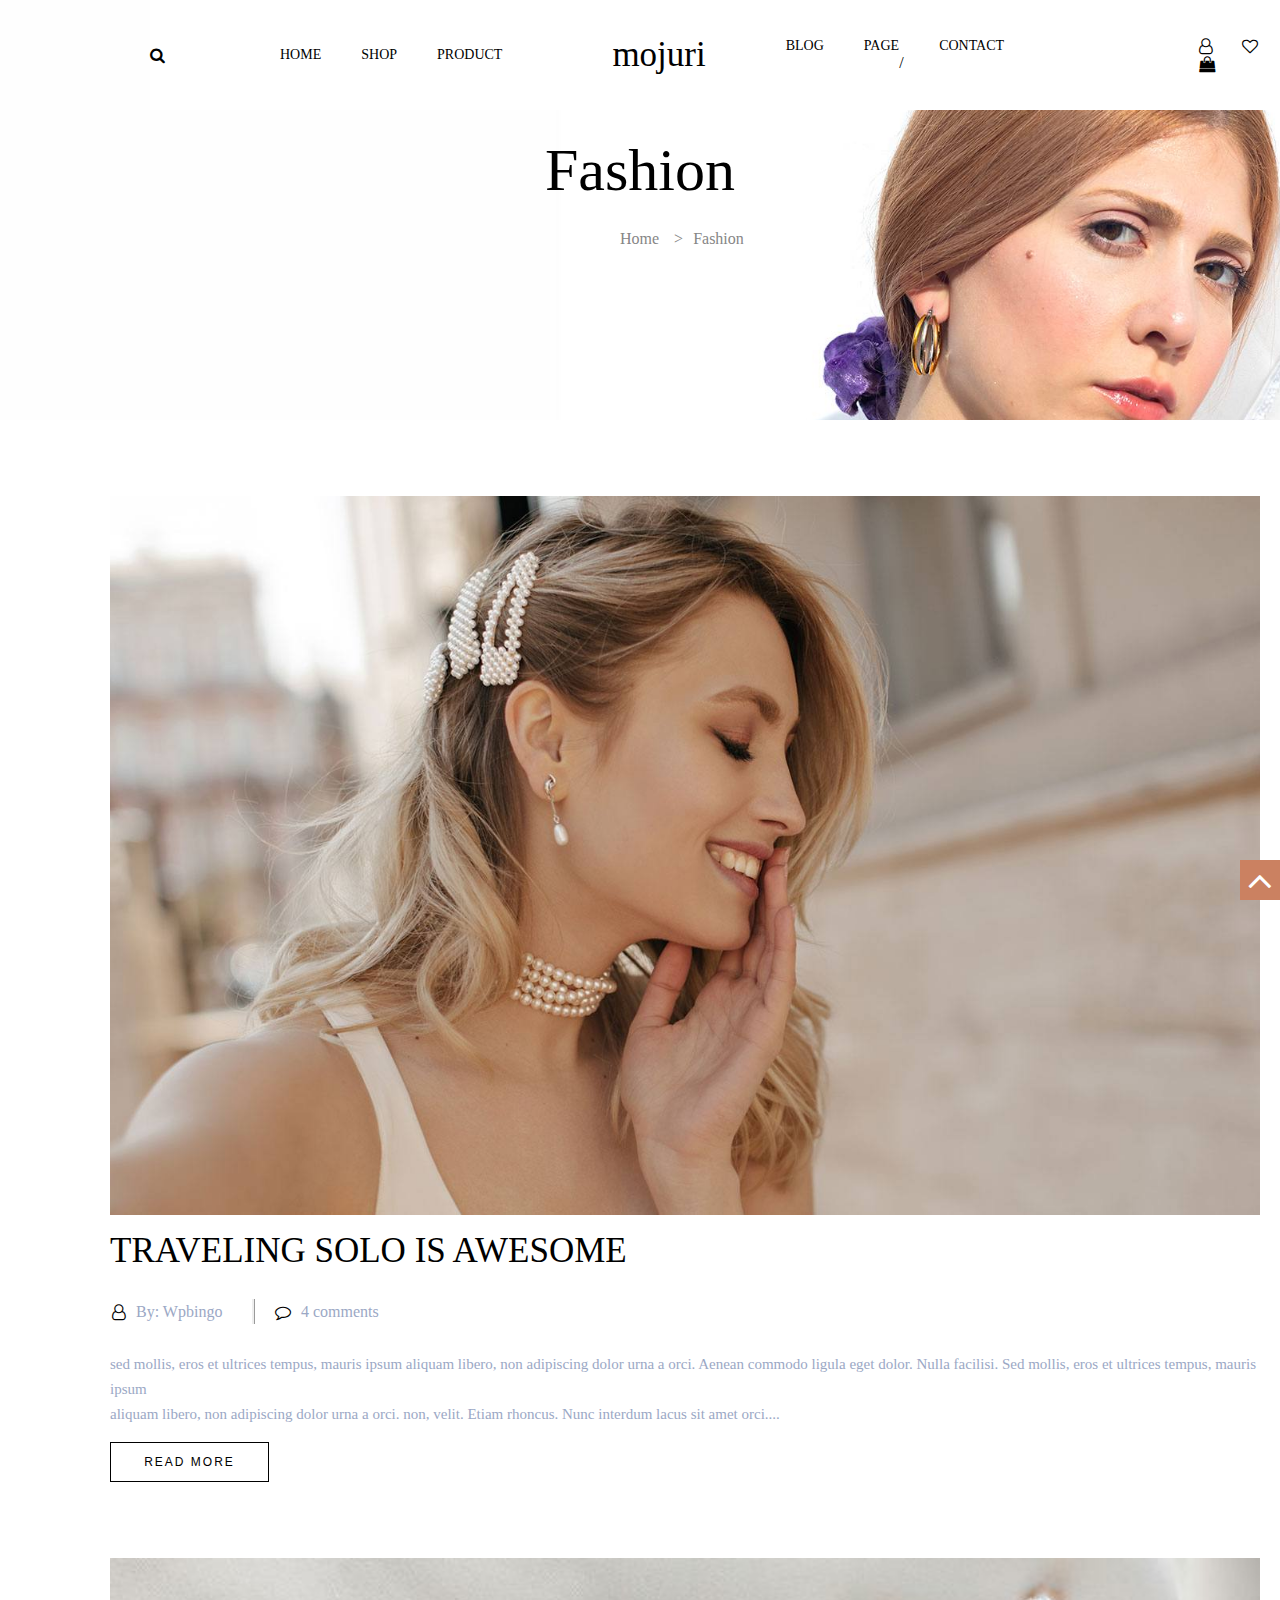
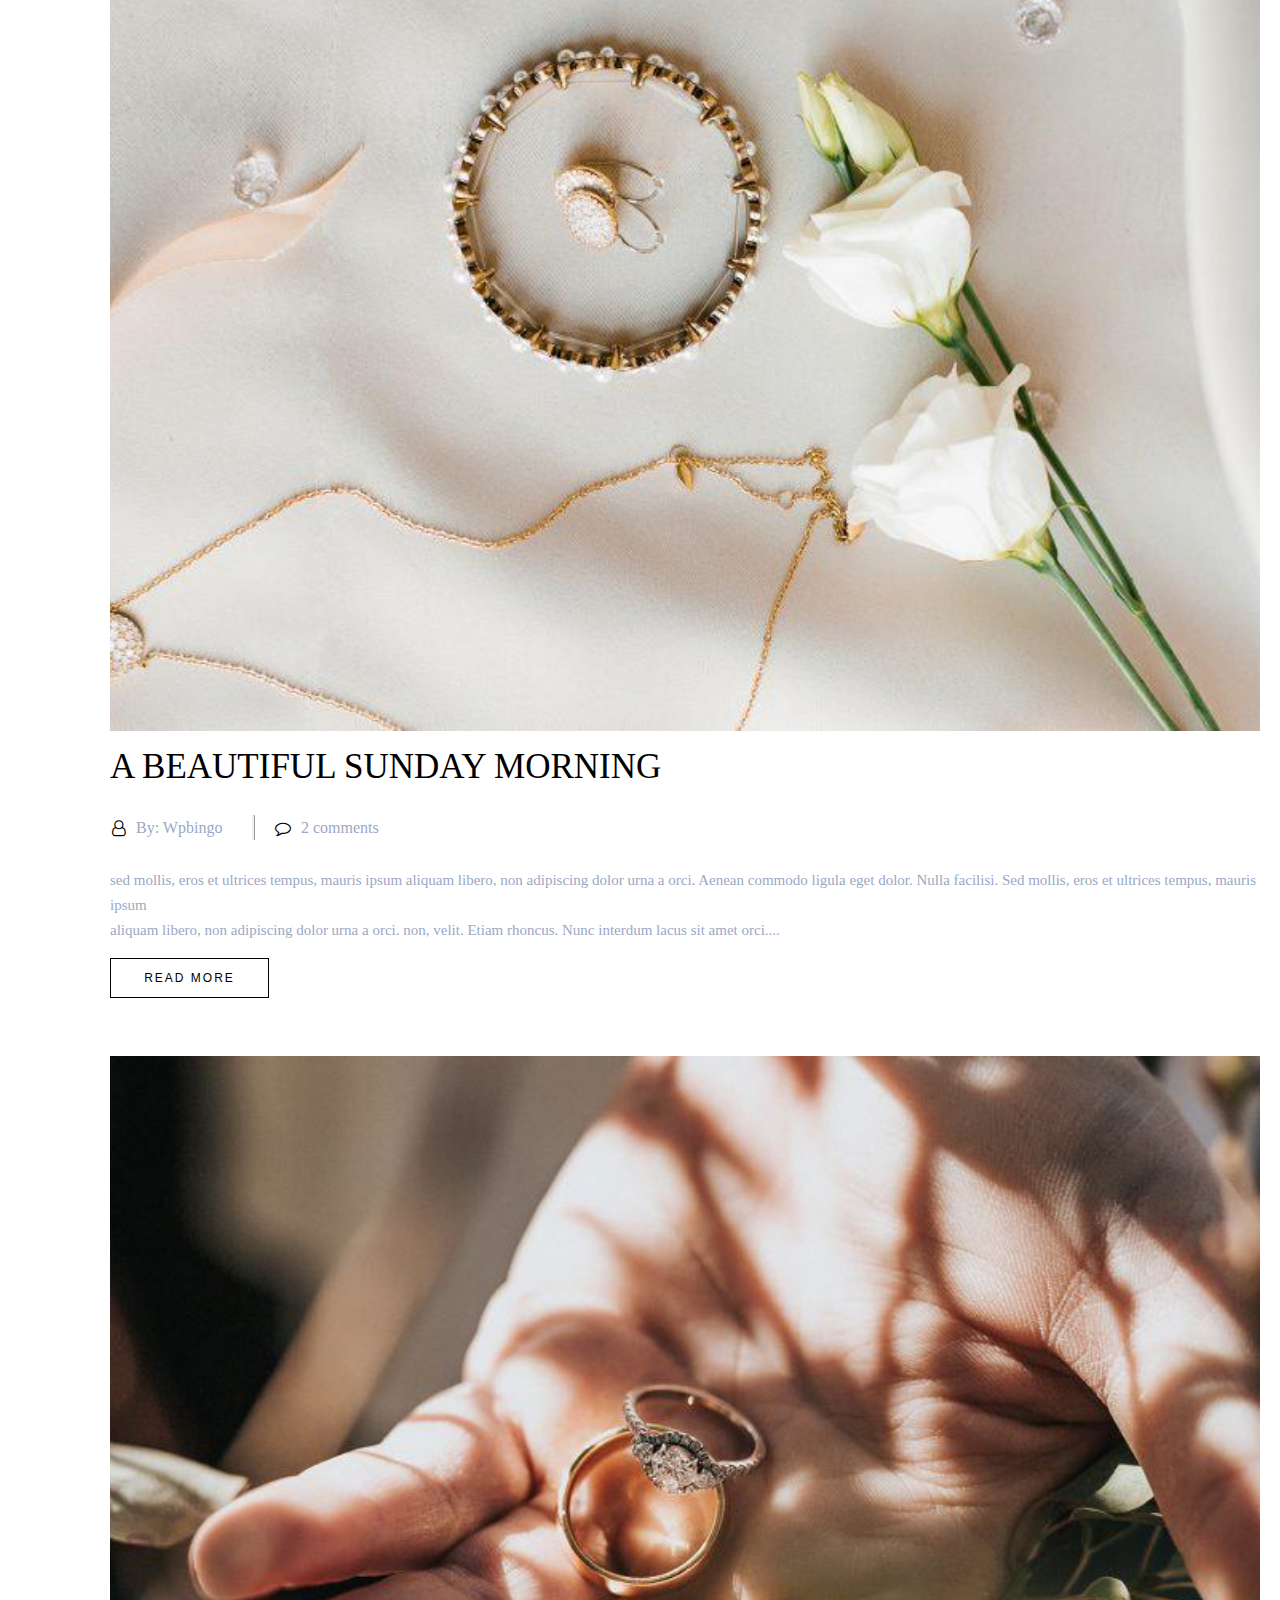
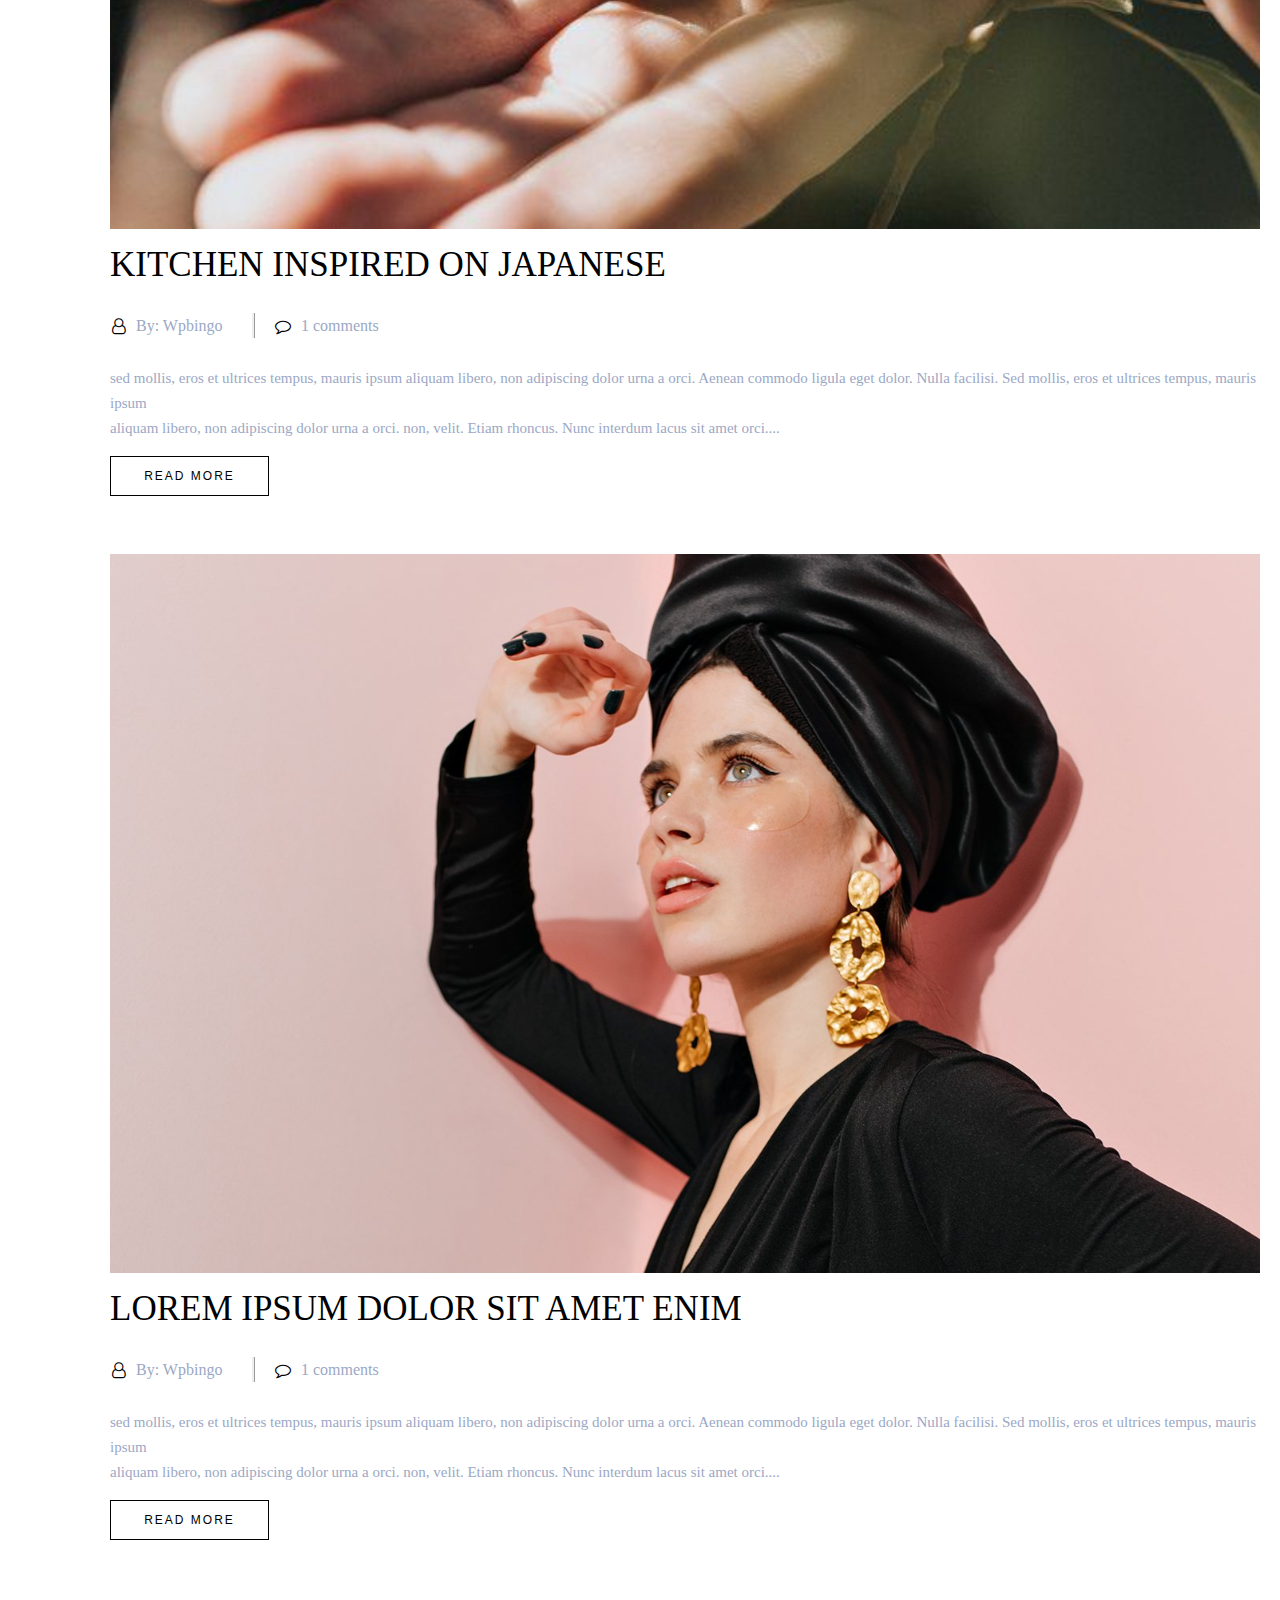
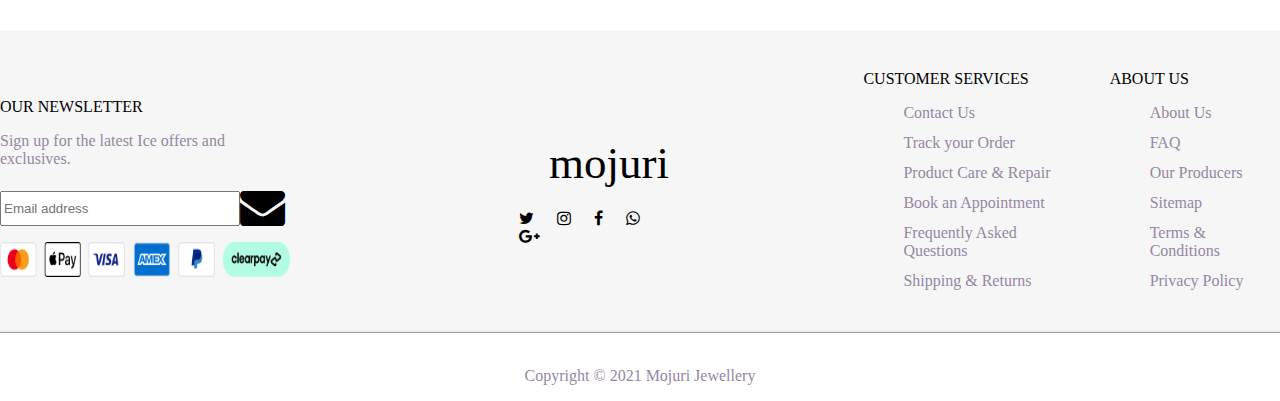
<file: project-pg4.html>
<html lang="en">
<head>
    <meta charset="UTF-8">
    <meta http-equiv="X-UA-Compatible" content="IE=edge">
    <meta name="viewport" content="width=device-width, initial-scale=1.0">
    <title>BLOG</title>
    <link rel="stylesheet" type="text/css" href="project-pg-1.css">
    <link rel="stylesheet" href="font-awesome-4.7.0/css/font-awesome.min.css">
</head>
<body>
           <div class="bgimg">
            <div class="topnavbar2" id="demo1">
     
                <i class="fa fa-search" aria-hidden="true" id="search1"></i>
                
                <div class="ul3">
                     <ul>
                        <a href="index.html"><li>HOME</li></a>
                        <a href=""><li>SHOP</li></a>
                        <a href="project-pg3.html"><li>PRODUCT</li></a>
                     </ul></div>
                    
                     <p class="logox1">mojuri</p>
      
                      <div class="ul4">
                          <ul>
                            <a href="project-pg4.html"><li>BLOG</li></a>
                            <a href="#"><li>PAGE</li></a>
                            <a href="project-pg5.html"><li>CONTACT</li>/</a>
                     </ul> </div>
                        
                        <div class="icondiv2">
                    <i class="fa fa-user-o" aria-hidden="true" id="y"></i>
                    <i class="fa fa-heart-o" aria-hidden="true" id="y"></i>
                    <i class="fa fa-shopping-bag" aria-hidden="true" id="y"></i>
                              </div>
      
                             </div>
                             
                 <h2 class="fash">Fashion</h2>
               
                 <ul class="css1">
                       <li>Home</li>
                       <li>Fashion</li>
                    </ul>                    
 
           

                            </div>
                             <br>
                             <br>

           <img src="images/Untitled-2_01.jpg" class="mgirl">
           <br>
         
           <p class="solo">TRAVELING SOLO IS AWESOME</p>
           
                 <div class="divx">
            
                    <div class="user">
            <i class="fa fa-user-o" aria-hidden="true"></i>
                <p>By: Wpbingo</p>
            </div>

            <div class="comm">
                <i class="fa fa-comment-o" aria-hidden="true"></i>
                 <p>4 comments</p>
            </div>
                       </div>
                               
    <p class="data3">sed mollis, eros et ultrices tempus, mauris ipsum aliquam libero, non adipiscing dolor urna a orci. Aenean commodo ligula eget dolor. Nulla facilisi. Sed mollis, eros et ultrices tempus, mauris ipsum<br>aliquam libero, non adipiscing dolor urna a orci. non, velit. Etiam rhoncus. Nunc interdum lacus sit amet orci....</p>

     <button id="but">READ MORE</button>
                        <br>
                        <br>
                        <br>
                        
                        
            <img src="images/Untitled-2_02-720x484.jpg" class="mgirl">
                    <br>
                      
                <p class="solo">A BEAUTIFUL SUNDAY MORNING</p>
                        
                         <div class="divx">
                         
                         <div class="user">
                <i class="fa fa-user-o" aria-hidden="true"></i>
                  <p>By: Wpbingo</p>
                         </div>
             
                         <div class="comm">
                             <i class="fa fa-comment-o" aria-hidden="true"></i>
                              <p>2 comments</p>
                         </div>
                                    </div>
                                            
        <p class="data3">sed mollis, eros et ultrices tempus, mauris ipsum aliquam libero, non adipiscing dolor urna a orci. Aenean commodo ligula eget dolor. Nulla facilisi. Sed mollis, eros et ultrices tempus, mauris ipsum<br>aliquam libero, non adipiscing dolor urna a orci. non, velit. Etiam rhoncus. Nunc interdum lacus sit amet orci....</p>
             
                  <button id="but">READ MORE</button>
       
                           <br>
                           <br>


         <img src="images/Untitled-2_03-720x484.jpg" class="mgirl">
                           <br>
                             
        <p class="solo">KITCHEN INSPIRED ON JAPANESE</p>
                               
                                <div class="divx">
                                
                                <div class="user">
                <i class="fa fa-user-o" aria-hidden="true"></i>
                         <p>By: Wpbingo</p>
                                </div>
                    
                                <div class="comm">
                                    <i class="fa fa-comment-o" aria-hidden="true"></i>
                                     <p>1 comments</p>
                                </div>
                                           </div>
                                                   
               <p class="data3">sed mollis, eros et ultrices tempus, mauris ipsum aliquam libero, non adipiscing dolor urna a orci. Aenean commodo ligula eget dolor. Nulla facilisi. Sed mollis, eros et ultrices tempus, mauris ipsum<br>aliquam libero, non adipiscing dolor urna a orci. non, velit. Etiam rhoncus. Nunc interdum lacus sit amet orci....</p>
                    
                         <button id="but">READ MORE</button>
                            <br>
                            <br>


         <img src="images/Untitled-2_04.jpg" class="mgirl">
                            <br>
                              
         <p class="solo">LOREM IPSUM DOLOR SIT AMET ENIM</p>
                                
                                 <div class="divx">
                                 
                                 <div class="user">
            <i class="fa fa-user-o" aria-hidden="true"></i>
                          <p>By: Wpbingo</p>
                                 </div>
                     
                                 <div class="comm">
                                     <i class="fa fa-comment-o" aria-hidden="true"></i>
                                      <p>1 comments</p>
                                 </div>
                                            </div>
                                                    
                <p class="data3">sed mollis, eros et ultrices tempus, mauris ipsum aliquam libero, non adipiscing dolor urna a orci. Aenean commodo ligula eget dolor. Nulla facilisi. Sed mollis, eros et ultrices tempus, mauris ipsum<br>aliquam libero, non adipiscing dolor urna a orci. non, velit. Etiam rhoncus. Nunc interdum lacus sit amet orci....</p>
                     
                <button id="but">READ MORE</button>     

                       <br>
                       <br>
                       <br>
                       <br>
                       <br>
                       <br>

                
                       <div class="mainfootdiv">

                        <div class="childx">
                 <p class="news">OUR NEWSLETTER</p>
 <p class="px">Sign up for the latest Ice offers and exclusives.</p>
                         <div class="maildiv">
                              <form>
     <input type="email" placeholder="Email address" class="email">
                                      </form>
 <i class="fa fa-envelope" aria-hidden="true" id="mail"></i>
                                    </div>
               <img src="images/payment.png" class="pay">
                                   </div>
         
                          
                     <div class="childy">
                <h3 class="brand">mojuri</h3>
                    <div class="iconsdiv">
             <i class="fa fa-twitter" aria-hidden="true"></i>
                 <i class="fa fa-instagram" aria-hidden="true"></i>
                <i class="fa fa-facebook" aria-hidden="true"></i>
                <i class="fa fa-whatsapp" aria-hidden="true"></i>
             <i class="fa fa-google-plus" aria-hidden="true"></i>
                              </div>
                                         </div>
         
         
                        <div class="childz">
                              <div class="cs">
                            <p>CUSTOMER SERVICES</p>
                                  <ul>
                             <li>Contact Us</li>
                           <li>Track your Order</li>
                          <li>Product Care & Repair</li>
                       <li>Book an Appointment</li>
                     <li>Frequently Asked Questions</li>
                    <li>Shipping & Returns</li>
                        </ul>  </div>
                        <div class="aboutus">
                              <p>  ABOUT US</p>

                                             <ul>
                                        <li>About Us</li>
                                        <li>FAQ</li>
                                        <li>Our Producers</li>
                                        <li>Sitemap</li>
                                        <li>Terms & Conditions</li>      
                                        <li>Privacy Policy</li>
                                             </ul></div>
 <a href="#demo1" id="toppage"><i class="fa fa-angle-up" aria-hidden="true" id="up" ></i>
                                 </a>
                                     </div>
                        
                            </div>
                            <br>
         
                            <p class="copy">Copyright © 2021 Mojuri Jewellery</p>





</body>
</html>
</file>
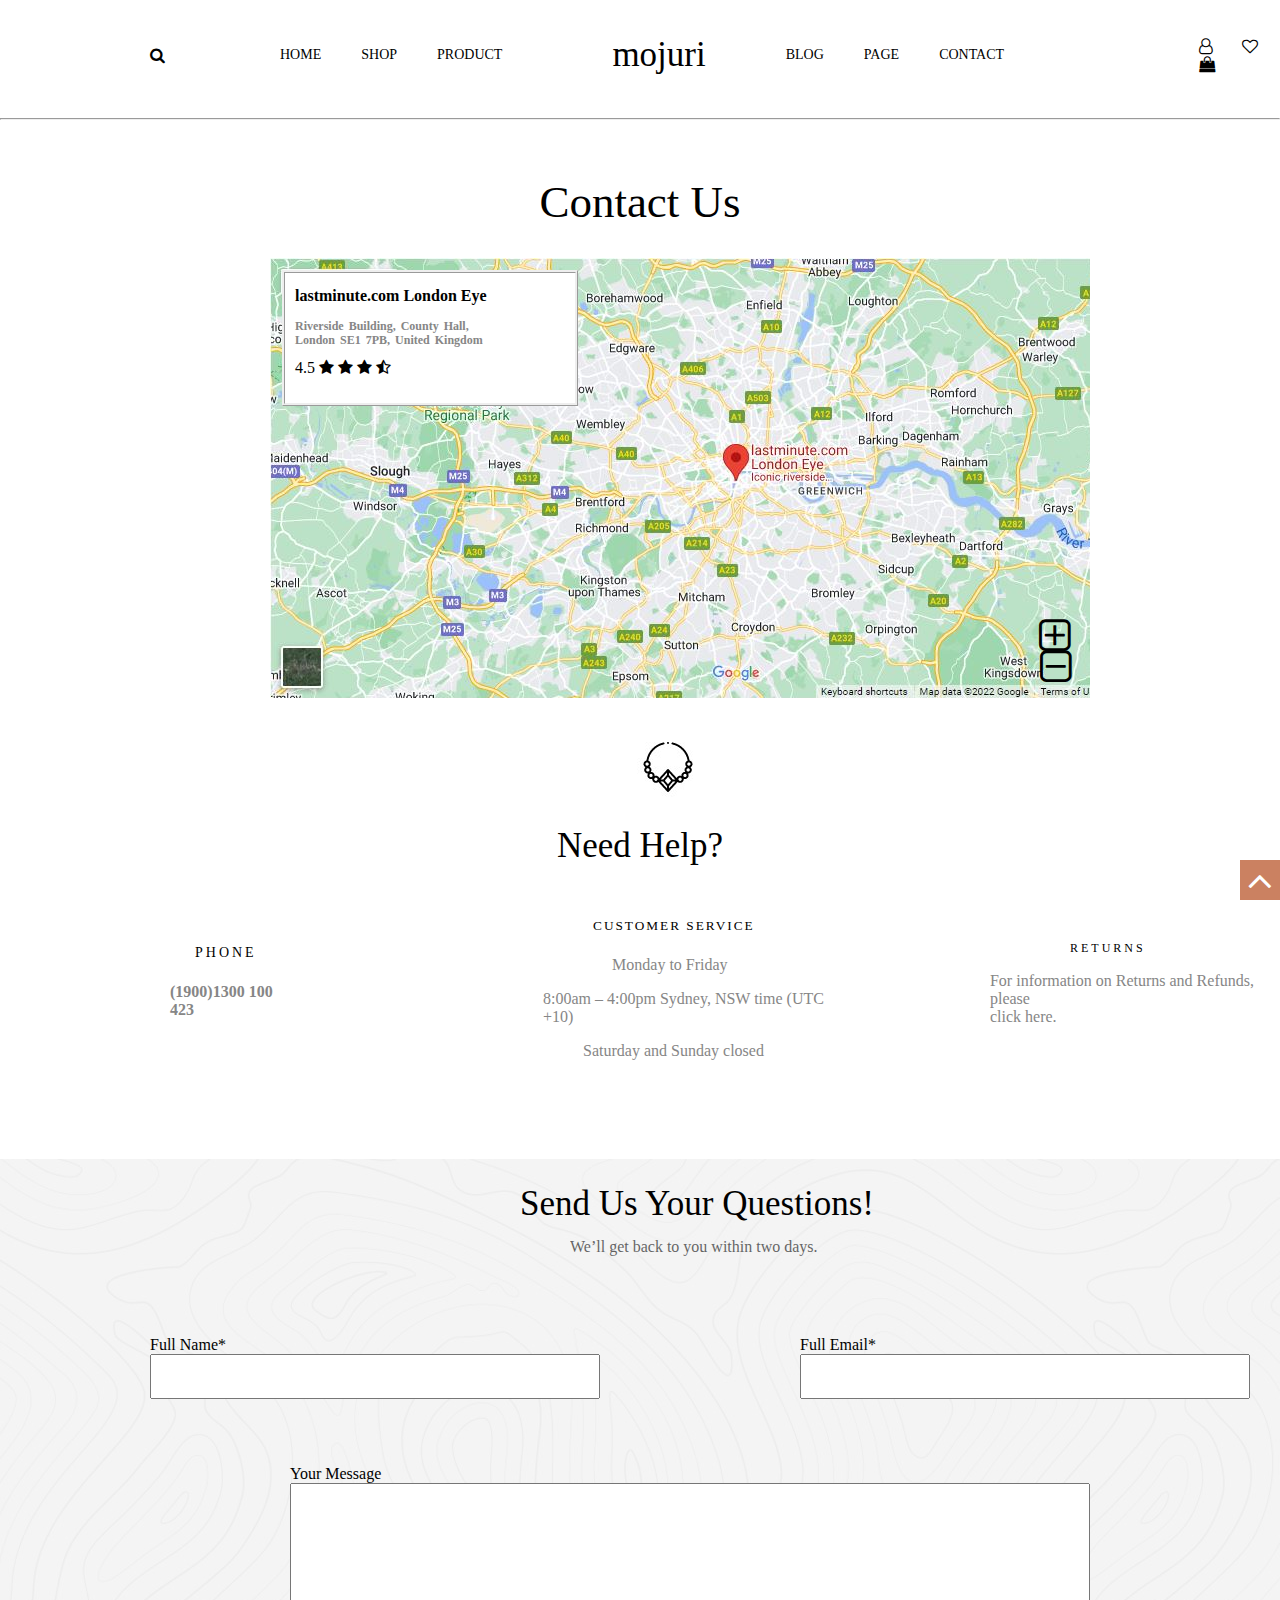
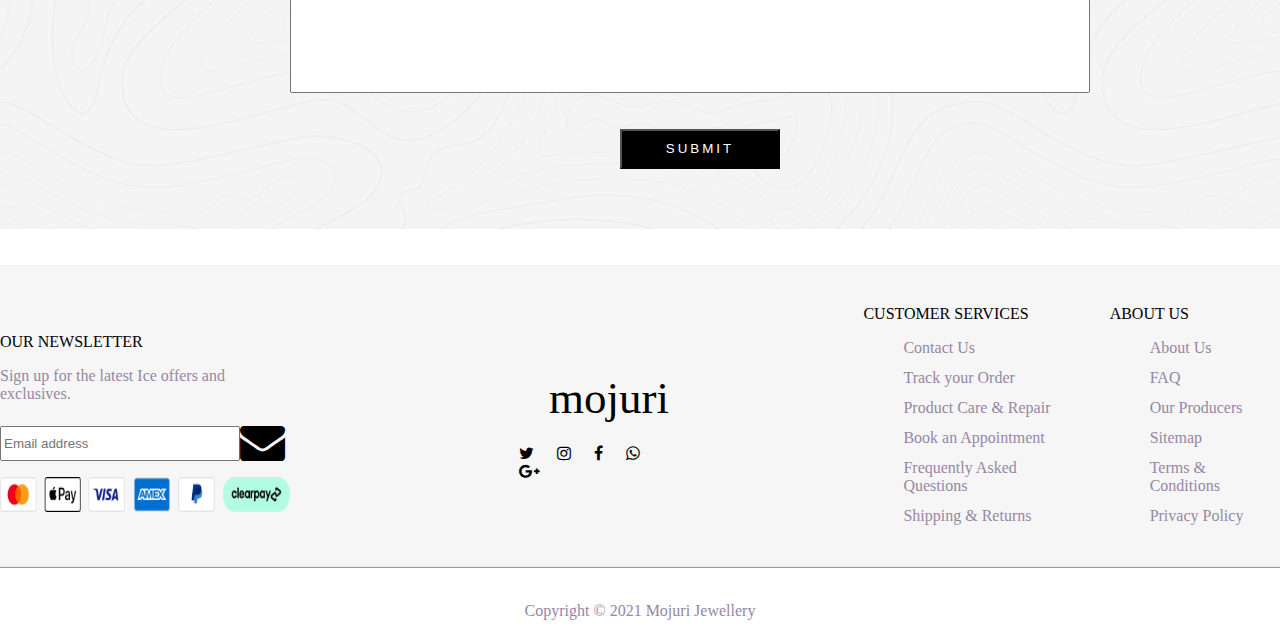
<file: project-pg5.html>
<html lang="en">
<head>
    <meta charset="UTF-8">
    <meta http-equiv="X-UA-Compatible" content="IE=edge">
    <meta name="viewport" content="width=device-width, initial-scale=1.0">
    <title>Contact</title>
    <link rel="stylesheet" type="text/css" href="project-pg-1.css">
    <link rel="stylesheet" href="font-awesome-4.7.0/css/font-awesome.min.css">
</head>
<body>
    
    <div class="topnavbar2" id="demo1">
     
        <i class="fa fa-search" aria-hidden="true" id="search1"></i>
        
        <div class="ul3">
             <ul>
                <a href="index.html"><li>HOME</li></a>
                <a href=""><li>SHOP</li></a>
                <a href="project-pg3.html"><li>PRODUCT</li></a>
             </ul></div>
            
             <p class="logox1">mojuri</p>

              <div class="ul4">
                  <ul>
               <a href="project-pg4.html"><li>BLOG</li></a>
               <a href="#"><li>PAGE</li></a>
               <a href="project-pg5.html"><li>CONTACT</li></a>
             </ul> </div>
                
                <div class="icondiv2">
        <i class="fa fa-user-o" aria-hidden="true" id="y"></i>
        <i class="fa fa-heart-o" aria-hidden="true" id="y"></i>
        <i class="fa fa-shopping-bag" aria-hidden="true" id="y"></i>
                      </div>
                     </div>
                     <hr>
                     <br>
                
                     <h1 class="contact">Contact Us</h1>
               <div class="map">
                  <div class="adbox">
                  <p>lastminute.com London Eye</p>
                  <p class="add2">Riverside Building, County Hall,
                    <br>London SE1 7PB, United Kingdom</p>
                    
    <div class="rating"> 4.5
         <i class="fa fa-star" aria-hidden="true"></i>
        <i class="fa fa-star" aria-hidden="true"></i>
        <i class="fa fa-star" aria-hidden="true"></i>
        <i class="fa fa-star-half-o" aria-hidden="true"></i>
                                        </div>
                                   </div>
            
 <i class="fa fa-plus-square-o" aria-hidden="true" id="plus"></i>
 <i class="fa fa-minus-square-o" aria-hidden="true" id="minus"></i>
                
               </div>
                <br>
                <br>
<img src="images/Screenshot 2022-08-07 141921.jpg" class="lgo">


      <h2 class="help">Need Help?</h2>


    <div class="divxx">

                 <div class="ph">
                  <p>PHONE</p>
                <h4>(1900)1300 100 423</h4>
                      </div>
           

          <div class="cust">   
                  
          <h5>CUSTOMER SERVICE</h5>
           <p class="od">Monday to Friday</p>
          <p class="time">8:00am – 4:00pm Sydney, NSW time (UTC +10)</p>
          <p class="cd">Saturday and Sunday closed</p>
                                    </div>
          
      <div class="retpol">
                  <p class="ret">RETURNS</p>             
               <p class="info">For information on Returns and Refunds, please<br> click here.</p>
                              </div>
                
            
                            </div>
               <br>
               <br>
               <br>
         
               <div class="formbg">
             
              <h2>Send Us Your Questions!</h2>
              <p>We’ll get back to you within two days.</p>

                <div class="formx">
                   <form class="form1">
                     <label>Full Name*</label><br>
                    <input type="text" placeholder="">
                   </form>

                   <form class="form2">
                    <label>Full Email*</label><br>
                   <input type="email" placeholder="">
                  </form>

                             </div>

             <form class="form3">
               <label>Your Message</label><br>
               <input type="text">
                 </form>
              

             <button class="sub">SUBMIT</button>
                       
               </div>
                  <br>
                  <br>
                  <div class="mainfootdiv">

                    <div class="childx">
             <p class="news">OUR NEWSLETTER</p>
<p class="px">Sign up for the latest Ice offers and exclusives.</p>
                     <div class="maildiv">
                          <form>
 <input type="email" placeholder="Email address" class="email">
                                  </form>
<i class="fa fa-envelope" aria-hidden="true" id="mail"></i>
                                </div>
           <img src="images/payment.png" class="pay">
                               </div>
     
                      
                 <div class="childy">
            <h3 class="brand">mojuri</h3>
                <div class="iconsdiv">
         <i class="fa fa-twitter" aria-hidden="true"></i>
             <i class="fa fa-instagram" aria-hidden="true"></i>
            <i class="fa fa-facebook" aria-hidden="true"></i>
            <i class="fa fa-whatsapp" aria-hidden="true"></i>
         <i class="fa fa-google-plus" aria-hidden="true"></i>
                          </div>
                                     </div>
     
     
                    <div class="childz">
                          <div class="cs">
                        <p>CUSTOMER SERVICES</p>
                              <ul>
                         <li>Contact Us</li>
                       <li>Track your Order</li>
                      <li>Product Care & Repair</li>
                   <li>Book an Appointment</li>
                 <li>Frequently Asked Questions</li>
                <li>Shipping & Returns</li>
                    </ul>  </div>
                    <div class="aboutus">
                          <p>  ABOUT US</p>

                                         <ul>
                                    <li>About Us</li>
                                    <li>FAQ</li>
                                    <li>Our Producers</li>
                                    <li>Sitemap</li>
                                    <li>Terms & Conditions</li>      
                                    <li>Privacy Policy</li>
                                         </ul></div>
<a href="#demo1" id="toppage"><i class="fa fa-angle-up" aria-hidden="true" id="up" ></i>
                             </a>
                                 </div>
                    
                        </div>
                        <br>
     
                        <p class="copy">Copyright © 2021 Mojuri Jewellery</p>
                       

 </body>
</html>
</file>
<file: project-pg-1.css>
.menu1 ul {
    display: flex;
    list-style-type: none;
    align-items: center;

}


.menu1 {
    margin-left: 500px;
    margin-top: 20px;
}

.head {
    margin-right: 400px;
    font-size: 40px;
    font-family: Lato, sans-serif;
    ;
}

.menu1 ul li {
    margin-left: 35px;
    text-decoration: none;
}

.navbar {
    margin-top: 40px;
    /* border-style: ridge; */
    height: 55px;
    background-color: #CB8161
}


.menu2 {
    margin-left: 270px;
}


.menu2 ul {
    display: flex;
}


.menu3 {
    padding-top: 20px;
}

.menu2 ul li {
    list-style-type: none;
    margin-left: 70px;
    font-size: 15px;
    color: white;
    padding-top: 15px;
    text-decoration: none;
}

.menu3 ul {
    list-style-type: none;
    display: flex;
    text-decoration: none;
}

.menu3 li {
    margin-left: 150px;
    font-size: 15px;
    letter-spacing: 3px;
    color: #000000;
}

.mainimg {
    background-image: url(images/slider-10-8.jpg);
    height: 475px;
    /* width: 1340px; */
    background-size: cover;
    background-repeat: no-repeat;
    position: relative;
}

.p1 {
    font-size: 60px;
    margin-left: 300px;
    padding-top: 100px;
    color: #CB8161;
    letter-spacing: 2px;
}

.p2 {
    position: absolute;
    color: #CB8161;
    margin-left: 300px;
    top: 230px;
}

.but {
    position: absolute;
    left: 300px;
    bottom: 120px;
    height: 40px;
    width: 120px;
    background-color: white;
    border-style: none;
    font-size: 12px;
    letter-spacing: 2px;
}

.but:hover {
    background-color: #CB8161;
    color: white;
}

#next {
    position: absolute;
    left: 1200px;
    font-size: 45px;
    bottom: 205px;
    opacity: 50%;
}

#prev {
    position: absolute;
    font-size: 45px;
    opacity: 60%;
    bottom: 190px;
    left: 70px;
}


.jew {
    margin-top: 25px;
    display: flex;
    margin-left: 15px;
}


.brac-img {
    background-image: url(images/brac.jpg);
    height: 300px;
    width: 300px;

}

.but1 {
    margin-left: 80px;
    margin-top: 230px;
    border-style: none;
    height: 40px;
    width: 150px;
    font-family: Lato, sans-serif;
    font-size: 11px;
    background-color: #FFFFFF;
    letter-spacing: 2px;
    
}

.but1:hover {
    background-color: #CB8161;
    transition: 300ms;
    color: white;
}

.ear-img {
    background-image: url(images/ear.jpg);
    height: 300px;
    width: 300px;

}

.neck-img {
    background-image: url(images/neck.jpg);
    height: 300px;
    width: 300px;

}

.brac-img,
.ear-img,
.neck-img {
    margin-left: 25px;
}

.maindiv1 {
    margin-top: 60px;
    margin-left: 30px;
    display: flex;
}


.girl {
    background-image: url(images/girl.jpg);
    height: 430px;
    width: 620px;
    position: relative;
}

#icon {
    color: #D89566;
    margin-left: 330px;
    margin-top: 350px;
    font-size: 25px;
    height: 32px;
    width: 32px;
    align-items: center;
    border-radius: 50%;
    padding-left: 11px;
    background-color: white;
}

#icon:hover {
    background-color: #D89566;
    color: white;
}




.whitebox {
    position: absolute;
    height: 250px;
    width: 190px;
    background-color: white;
    bottom: 80px;
    left: 345px;
    /* display: none; */
    visibility: hidden;
}

.dice {
    height: 170px;
    width: 150px;
    margin-left: 18px;
    margin-top: 5px;

}

.p3 {
    margin-left: 50px;
}

.price {
    margin-left: 65px;
    color: #D89566;
}

.p4 {
    color: #CB8161;
    margin-left: 180px;
    margin-top: 140px;
    font-size: 40px;
    line-height: 4px;
}

.p5 {
    color: #868696;
    margin-left: 140px;
}

.but2 {
    margin-top: 15px;
    margin-left: 220px;
    height: 30px;
    width: 140px;
    background-color: #D89566;
    color: white;
    border-style: none;
}

.maindiv2 {
    display: flex;
    margin-top: 45px;
}

.p6 {
    color: #CB8161;
    margin-left: 180px;
    margin-top: 140px;
    font-size: 40px;
    line-height: 4px;

}

.p7 {
    color: #868696;
    margin-left: 210px;

}

.girl2 {
    background-image: url(images/girl2.jpg);
    height: 430px;
    width: 620px;
    position: relative;
    margin-left: 160px;
}

.whitebox2 {
    position: absolute;
    height: 250px;
    width: 190px;
    border-style: ridge;
    background-color: white;
    bottom: 80px;
    left: 345px;
    display: none;

}

.but3 {
    height: 30px;
    width: 140px;
    background-color: #D89566;
    color: white;
    border-style: none;
    margin-left: 250px;
}

#icon2 {
    color: #D89566;
    margin-left: 330px;
    margin-top: 350px;
    font-size: 25px;
    height: 32px;
    width: 32px;
    align-items: center;
    border-radius: 50%;
    padding-left: 11px;
    background-color: white;
}

#icon2:hover {
    background-color: #D89566;
    color: white;
}

.tpbg {
    background-image: url(images/tpbimg.jpg);
    height: 530px;
    width: 1340px;
    background-size: contain;
    margin-top: 60px;


}

.tpbg h2 {
    margin-left: 550px;
    padding-top: 60px;
    font-size: 35px;
    color: #CB8161;
}

.box1 {
    background-color: white;
    height: 250px;
    width: 240px;
    position: relative;
}

.himg1 {
    height: 250px;
    width: 220px;
    position: absolute;
    right: 18px;
    visibility: hidden;

}

.box1:hover .himg1 {
    visibility: visible;
   

}

.box1:hover .timer {
    display: none;
}

.img1 {
    height: 220px;
    width: 220px;
}

.timer {
    position: absolute;
    color: #D58161;
    font-size: 22px;
    bottom: 10px;
    left: 35px;
}

#star {
    /* background-color: yellow; */

}

.star {
    display: flex;
    align-items: center;
    margin-left: 50px;
}

.revw {
    color: #9F9F9F;
    line-height: 5px;
}

.name {
    font-size: 12px;
    margin-left: 20px;
    letter-spacing: 1px;
}

.price2 {
    color: #D58161;
    font-size: 20px;
    margin-left: 70px;
}

.hot {
    position: absolute;
    left: 190px;
    top: 1px;
    border-style: none;
    height: 20px;
    width: 40px;
    background-color: #B12A2A;
    color: white;
    text-align: center
}

.maintp {
    display: flex;
    margin-left: 80px;
}


.maintp .child1 {
    margin-left: 40px;
}

.maindiv3 {
    display: flex;
    margin-top: 25px;
    margin-left: 25px;
}


.p8 {
    color: #CB8161;
    font-size: 45px;
}

.pqr {
    color: #8695B9;
    font-family: Lato, sans-serif;
    word-spacing: 3px;
}

.pqr {
    font-size: 12px;
}

.but4 {
    border-style: none;
    height: 30px;
    width: 120px;
    margin-left: 140px;
    background-color: #CB8161;
    color: white;
}

.img3 {
    background-image: url(images/img-3.jpg);
    height: 450px;
    width: 650px;
    margin-left: 60px;
}

.img3:hover {
    opacity: 65%;
    height: 460px;
    width: 660px;
}

.bimg {
    background-image: url(images/5-1.jpg);
    height: 510px;
    width: 100%;
    margin-top: 80px;
}

.instadiv {
    display: flex;
}

#insta {
    font-size: 50px;
    transform: translateX(650px);
    margin-top: 40px;
    color: #D58161;
    /* font-weight: 100; */
}

.bimg p {
    color: #D58161;
    font-size: 40px;
    margin-left: 530px;
    line-height: 15px;
}

.idiv1 {
    background-image: url(images/1-2.jpg);
    height: 270px;
    width: 330px;
    background-size: cover;
    /* transform: scale(2); */
    transition: 150ms;
}

.idiv1:hover .cast {
    background-color: black;
    height: 280px;
    width: 338px;
    opacity: 30%;
    transition: 1s;
}

.idiv1:hover {
    height: 280px;
    width: 340px;
}

.idiv1:hover #sicon {
    display: block;
}


#sicon {
    font-size: 40px;
    color: white;
    margin-left: 135px;
    margin-top: 120px;
    /* display: none; */

}

.idiv2 {
    background-image: url(images/2-2.jpg);
    height: 270px;
    width: 310px;
    background-size: cover;
    /* transform: scale(0); */
    transition: 150ms;
}

.idiv2:hover .cast {
    background-color: black;
    height: 280px;
    width: 340px;
    opacity: 30%;
    transition: 1s;
}

.idiv2:hover {
    height: 280px;
    width: 340px;
    transition: transform 1s;

}

.idiv3 {
    background-image: url(images/3-2.jpg);
    height: 270px;
    width: 310px;
    background-size: cover;
    /* transform: scale(0); */
    transition: 150ms;
}

.idiv3:hover .cast {
    background-color: black;
    height: 280px;
    width: 340px;
    opacity: 30%;
    transition: 1s;
}

.idiv3:hover {
    height: 280px;
    width: 340px;
    transition: transform 1s;

}

.idiv4 {
    background-image: url(images/4-2.jpg);
    height: 270px;
    width: 310px;
    background-size: cover;
    /* transform: scale(0); */
    transition: 150ms;
}

.idiv4:hover .cast {
    background-color: black;
    height: 280px;
    width: 340px;
    opacity: 30%;
    transition: 1s;
}

.idiv4:hover {
    height: 280px;
    width: 340px;
    transition: transform 1s;
}

.idiv1,
.idiv2,
.idiv3,
.idiv4 {
    margin-left: 16px;
}

.latest {
    color: #D58161;
    margin-top: 35px;
    font-size: 30px;
    margin-left: 500px;
    line-height: 10px;
}

.offer {
    margin-left: 350px;
    line-height: 1px;
    color: #D58161;
}

.form {
    margin-left: 400px;
    margin-top: 30px;
}

input[type=email]:focus {
    outline: none;
}

.mail {
    width: 400px;
    border-top: none;
    border-right: none;
    border-left: none;
}

.submit {
    border-top: none;
    border-right: none;
    border-left: none;
    background-color: white;
    color: #000000;
}

.bimg2 {
    background-image: url(images/6-1.jpg);
    height: 500px;
    width: 100%;
    background-size: cover;
    position: relative;
}

.child2 {
    background-color: white;
    height: 300px;
    width: 480px;
    margin-left: 440px;
    position: absolute;
    top: 80px;
}

#map {
    font-size: 50px;
    margin-left: 240px;
    margin-top: 30px;
    color: #D58161;
}

.store {
    color: #D58161;
    margin-left: 150px;
    font-size: 35px;
}

.add {
    margin-left: 50px;
    color: #9686A5;
    text-align: center;
    line-height: 30px;
}

.logodiv {
    margin-left: 40px;
}

.logo1 {
    height: 130px;
    width: 200px;
    margin-left: 40px;

}

.mainfootdiv {
    display: flex;
    align-items: center;
    border-style: ridge;
    height: 300px;
    border-left: none;
    border-right: none;
    border-top: none;
    background-color: #F6F6F6;
}

.px {
    color: #9686A5;
}

.email {
    height: 35px;
    width: 240px;
    margin-top: 7px;

}

.maildiv {
    display: flex;
}

#mail {
    font-size: 45px;
}

#mail:hover {
    color: #D58161;
}

.pay {
    height: 35px;
    width: 290px;
}

.brand {
    font-size: 45px;
    font-weight: 100;
    line-height: 4px;
    margin-left: 35px;
}


.childy {
    margin-left: 200px;
    justify-items: center;

}

.iconsdiv {
    margin-top: 30px;
}

.iconsdiv i {
    margin-left: 19px;


}

.childz {
    display: flex;
    margin-left: 180px;
    color: #9686A5;
}

.childz ul li {
    list-style-type: none;
    margin-top: 12px;
}

.childz p {
    color: black;
}

.aboutus {
    margin-left: 25px;
}

.copy {
    text-align: center;
    color: #9686A5;
}

#toppage {
    font-size: 40px;
    height: 40px;
    width: 40px;
    background-color: #CB8161;
    color: white;
    text-align: center;
    position: fixed;
    bottom: 0px;
    right: 0px;

}

@media screen and (min-width: 320px) and (max-width: 768px) {
    .navbar {
        flex-direction: column;
    }


    .menu1 {
        margin-left: 100px;
    }


    .menu2 ul li {
        font-size: 12px;
        color: white;
        margin-left: 18px;
    }

    .menu2 {
        margin-left: 15px;

    }

    .menu3 {
        font-size: 15px;
        margin-left: 10px;
    }

    .menu3 ul {
        flex-direction: column;
    }

    .menu3 ul li {
        margin-top: 25px;
        margin-left: 15px;
    }

    .mainimg {
        height: 200px;
        background-size: cover;
        position: relative;
    }

    .p1 {
        font-size: 15px;
        margin-left: 120px;
        margin-top: 5px;
    }

    .p2 {
        font-size: 8px;
        margin-left: 15px;
        color: green;
        position: absolute;
        bottom: 200px;
        display: none;
    }

    .but {
        top: 150px;
        left: 100px;
    }

    .jew {
        flex-direction: column;
        margin-left: 60px;
    }

    .maindiv1 {
        flex-direction: column-reverse;
    }

    .girl {
        margin-top: 15px;
        height: 200px;
        width: 350px;
        background-size: contain;
        background-repeat: no-repeat;
    }

    .but2 {
        margin-left: 90px;
    }

    .p4 {
        margin-left: 1px;
    }

    .p5 {
        color: blue;
        margin-left: 10px;
    }

    #icon {
        display: none;
    }



    .whitebox {
        display: none;
    }

    .maindiv2 {
        flex-direction: column;
        /* margin-left: 5px; */
    }

    .girl2 {
        height: 200px;
        width: 350px;
        background-size: contain;
        margin-left: 15px;
    }

    .p6 {
        margin-left: 15px;
    }

    .p7 {
        margin-left: 20px;
    }

    .but3 {
        margin-left: 20px;
    }

    .bimg {
        height: 1300px;
    }

    .bimg i {
        margin-left: 1px;
    }

    .bimg p {
        margin-left: 10px;
    }

    .idiv1,
    .idiv2,
    .idiv3,
    .idiv4 {
        margin-top: 14px;
    }

    .instadiv {
        flex-direction: column;
    }


    .textdiv .p4 {
        font-size: 25px;
        text-align: center;
    }



    .textdiv2 .p6 {
        color: blue;
        font-size: 20px;
    }

    .textdiv2 {
        margin-left: 72px;
    }




    .latest {
        color: red;
        font-size: 20px;
        /* line-height: 15px;
text-align: justify; */
        margin-left: 150px;
    }

    .offer {
        font-size: 10px;
        /* line-height: 40px; */
        margin-left: 60px;
        line-height: 8px;
    }

    .form {
        margin-left: 80px;
    }

    .form input[type=email] {
        width: 200px;
    }

    .bimg2 {
        position: relative;
    }

    .child2 {
        position: absolute;
        height: 350px;
        width: 350px;
        background-color: white;
        right: 40px;
    }

    #map {
        margin-left: 170px;
    }

    .store {
        margin-left: 100px;
        font-size: 30px;
    }





    .logodiv {
        margin-left: 100px;
    }

    .mainfootdiv {
        flex-direction: column;
        height: 800px;
    }

    .childy {
        margin-left: 10px;
    }

    .childz {
        flex-direction: column;
        margin-left: 15px;
    }

    .mainfootdiv a {
        margin-right: 20px;
    }

    .maindiv3 {
        flex-direction: column;
        align-items: center;
    }

    .maintp {
        flex-direction: column;
        /* margin-left: 60px; */
    }

    .tpbg {
        height: 1700px;
        width: 530px;
    }



    .brac-img,
    .ear-img,
    .neck-img,
    .brac-img {
        margin-top: 15px;
    }


}

/* ***********END OF CSS PG-1*********** */


body {
    margin: 0px;

}

.topbg {
    background-image: url(images/bg-about.jpg);
    height: 700px;
    /* width: 1345px; */
    background-size: 1500px;
    background-attachment: fixed;
}

.topnavbar {
    display: flex;
    align-items: center;
    margin-left: 150px;
}

#search {
    color: white;
}

.ul1 {
    color: white;
    list-style-type: none;
    margin-left: 15px;
}

.ul1 li {
    list-style-type: none;
    margin-left: 40px;
    font-size: 14px;

}

a {
    text-decoration: none;
    color: white;
}


.ul1 ul {
    display: flex;
}

.ul2 {
    color: white;
    display: flex;
}

.ul2 li {
    list-style-type: none;
    margin-left: 40px;
    font-size: 14px;
}

.ul2 ul {
    display: flex;
}


.icondiv1 {
    color: white;
    margin-left: 170px;
    display: flex;
}

.logox {
    color: white;
    font-size: 35px;
    margin-left: 110px;
}

#x {
    margin-left: 25px;
}

.topbg h1 {
    color: white;
    font-family: 'Roboto Condensed', sans-serif;
    margin-top: 200px;
    margin-left: 10px;
    font-size: 80px;
    font-weight: 100;
    line-height: 15px;
}

.topbg p {
    color: white;
    text-align: center;
    letter-spacing: 2px;
    /* line-height: 2px; */
}


.imgdiv {
    margin-left: 20px;
}


.girlx,
.girly,
.girlz {
    height: 450px;
    width: 400px;
    margin-left: 25px;

}

.girlx:hover {
    opacity: 68%;
}

.girlx:hover {
    animation: shake-horizontal .9s ease-in-out both
}

.girly:hover {
    animation: shake-horizontal .9s ease-in-out both
}

.girlz:hover {
    animation: shake-horizontal .9s ease-in-out both
}

@keyframes shake-horizontal {

    0%,
    100% {
        transform: translateX(0)
    }

    10%,
    30%,
    50%,
    70% {
        transform: translateX(-10px)
    }

    20%,
    40%,
    60% {
        transform: translateX(10px)
    }

    80% {
        transform: translateX(8px)
    }

    90% {
        transform: translateX(-8px)
    }
}

.girly:hover {
    opacity: 68%;
}

.girlz:hover {
    opacity: 68%;
}

#dmd {
    margin-left: 650px;
    font-size: 60px;
    line-height: 10px;
    margin-top: 40px;
}

.py {
    margin-left: 500px;
    font-size: 50px;
}

.pz {
    margin-left: 100px;
    text-align: center;
    color: #868686;
    line-height: 22px;
}

.bimg3 {
    background-image: url(images/5-1.jpg);
    height: 640px;
    width: 1349px;
    display: flex;
}

.mainp {
    margin-left: 19px;
}


.p9 {
    font-size: 30px;
    padding-top: 250px;
    opacity: 70%;
}


.menu4 .f1 {
    margin-left: 130px;
}


.p10 {
    color: #868686;
    line-height: 24px;
}

/* .orn1{
    height: 200px;
} */
.orn1:hover {
    opacity: 70%;
}

.orn2:hover {
    opacity: 70%;
}

.orn1,
.orn2 {
    margin-left: 20px;
}

.orn1:hover {
    animation: heartbeat 1.5s linear both
}

.orn2:hover {
    animation: heartbeat 1.5s linear both
}

@keyframes heartbeat {
    from {
        transform: scale(1);
        transform-origin: center center;
        animation-timing-function: ease-out
    }

    10% {
        transform: scale(.91);
        animation-timing-function: ease-in
    }

    17% {
        transform: scale(.98);
        animation-timing-function: ease-out
    }

    33% {
        transform: scale(.87);
        animation-timing-function: ease-in
    }

    45% {
        transform: scale(1);
        animation-timing-function: ease-out
    }
}

.imgdiv2 {
    margin-left: 40px;
    margin-top: 80px;
}

#glb {
    margin-left: 120px;
    font-size: 40px;
}

.p11 {
    margin-left: 45px;
    letter-spacing: 2px;
}

.p12 {
    margin-left: 17px;
    text-align: justify;
    color: #8695B9;
}

.menu4 {
    display: flex;
    margin-left: 40px;
}

.pinkbg {
    background-color: #FDF6F2;
    height: 620px;
    width: 1349px;
}

.pic1 {
    margin-top: 80px;
    margin-left: 15px;
}

.pic1:hover {
    animation: vibrate-2 .3s linear both
}

@keyframes vibrate-2 {
    0% {
        transform: translate(0)
    }

    20% {
        transform: translate(2px, -2px)
    }

    40% {
        transform: translate(2px, 2px)
    }

    60% {
        transform: translate(-2px, 2px)
    }

    80% {
        transform: translate(-2px, -2px)
    }

    100% {
        transform: translate(0)
    }
}

#maindiv {
    display: flex;
}

.content {
    margin-left: 90px;
    margin-top: 170px;
}

.p13 {
    font-size: 30px;
}

.p14 {
    line-height: 29px;
    color: #868686;
}


.fdbdiv {
    display: flex;
    margin-left: 45px;
    justify-content: space-between;
}

.fdb1 {
    margin-left: 80px;
}

.xxx {
    border-radius: 50%;
}

#i1 {
    margin-left: 35px;
}

.demo1 {
    margin-left: 20px;
    font-weight: 100;
}

.p15 {
    color: #868686;
}

.xxx {
    margin-left: 65px;
}

.name1 {
    margin-left: 60px;
    /* color: #868686; */
    letter-spacing: 2px;
}

.yyy {
    height: 110px;
    width: 110px;
    border-radius: 50%;
    margin-left: 65px;
}


@media screen and (min-width: 320px) and (max-width: 768px) {

    .topbg {
        height: 250px;
        width: 420px;
        background-size: contain;
    }

    .topnavbar {
        margin-left: 1px;
        width: 100%;
    }

    #search {
        font-size: 10px;
    }

    .ul1 ul li {
        margin-left: 10px;
        font-size: 10px;
    }

    .ul1 ul {
        font-size: 20px;
        margin-left: 1px;
    }

    .logox {
        font-size: 15px;
        /* margin-right: 120px ; */
        margin-left: 20px;
    }

    .ul2 ul li {
        margin-left: 8px;
        font-size: 8px;
        color: white;
    }


    .ul2 ul {
        font-size: 15px;
    }

    .ul2 a {
        font-size: 10px;
    }

    .icondiv1 {
        justify-items: flex-end;
        color: white;
        font-size: 10px;
    }

    .topbg h1 {
        font-size: 25px;
        margin-top: 60px;
    }

    .girlx,
    .girly,
    .girlz {
        height: 250px;
        width: 300px;
        margin-top: 20px;
    }

    #dmd {
        font-size: 20px;
        margin-left: 200px;
    }

    .py {
        font-size: 35px;
        margin-left: 100px;
    }

    .bimg3 {
        flex-direction: column;
        height: 1250px;
        width: 400px;
    }


    /* .mainp{} */

    .p9 {
        font-size: 14px;
        word-spacing: 4px;
        margin-left: 60px;
        text-align: justify;
    }

    .p10 {
        font-size: 10px;
    }

    .orn1 {
        height: 250px;
        width: 300px;
    }

    .orn2 {
        margin-top: 18px;
    }

    .menu4 {
        flex-direction: column;
        align-items: center;
        margin-top: 20px;
        margin-left: 1px;
    }

    .pinkbg {
        background-color: #FDF6F2;
        height: 900px;
        width: 380px;
        margin-left: 30px;
    }

    #maindiv {
        flex-direction: column;
        margin-left: 0px;
    }

    .p13 {
        font-size: 20px;
        margin-left: 5px;
    }

    .p14 {
        font-size: 15px;
    }



    .fdbdiv {
        margin-left: 140px;
        flex-direction: column;
    }

    .fdb1 {
        justify-content: space-between;
        margin-top: 20px;
    }

    #i1 {
        margin-left: 30px;
    }


    .p11 {
        margin-left: 30px;
    }

    .pz {
        margin-left: 45px;
    }





    .pic1 {
        height: 220px;
        width: 340px;
    }


}


/* ****************PAGE2 CSS ENDS************ */



.topnavbar2 {
    display: flex;
    align-items: center;
    margin-left: 150px;
    background-color: white;


}


#search1 {
    color: black;
    margin-right: 20px;

}

.ul3 {
    color: black;
    list-style-type: none;
    margin-left: 15px;
}

.ul3 li {
    list-style-type: none;
    margin-left: 40px;
    font-size: 14px;
    color: #000000;
    text-decoration: none;
}

.ul3 ul {
    display: flex;
}

.ul4 {
    color: black;
    display: flex;

}

.ul4 li {
    list-style-type: none;
    margin-left: 40px;
    font-size: 14px;
}

.ul4 ul {
    display: flex;
}

.ul4 a {
    color: #000000;
}


.icondiv2 {
    color: black;
    margin-left: 170px;
}

.logox1 {
    color: black;
    font-size: 35px;
    margin-left: 110px;
}

#y {
    margin-left: 25px;
}


.cont {
    margin-top: 80px;
    display: flex;
}

.eardiv {
    background-image: url(images/14-6-450x450.jpg);
    height: 640px;
    width: 690px;
    border-style: ridge;
    background-size: contain;
    margin-left: 15px;
}

.abc,
.abd,
.abe,
.abf {
    height: 120px;
    width: 120px;
    border-style: ridge;
    margin-top: 20px;
    transition: 100ms;
}

.abc:hover {
    border: 2px solid black;
    border-radius: 15%;
    height: 135px;
    width: 140px;
}

.abd:hover {
    border: 2px solid black;
    border-radius: 15%;
    height: 135px;
    width: 140px;
}

.abe:hover {
    border: 2px solid black;
    border-radius: 20%;
    height: 135px;
    width: 140px;
}

.abf:hover {
    border: 2px solid black;
    border-radius: 20%;
    height: 135px;
    width: 140px;
}

.abd {
    margin-left: 30px;
}

.abe {
    margin-left: 30px;
}

.abf {
    margin-left: 30px;
}

.mini {
    margin-left: 50px;
}

.zubic {
    font-size: 39px;
    margin-left: 40px;
}

.brd {
    color: #868686;
    margin-left: 70px;
}

.price3 {
    color: #CB8161;
    font-weight: 600;
    font-size: 30px;
    margin-left: 40px;

}

.detail {
    line-height: 29px;
    color: #868686;
    margin-left: 40px;
    margin-top: 20px;
}


.cart {
    height: 50px;
    width: 320px;
    margin-left: 60px;
    margin-top: 30px;
    color: white;
    background-color: #404040;
    border: none;
}

.cart:hover {
    background-color: #D58161;
    color: white;
    border-style: none;
}

.like {
    height: 50px;
    width: 50px;
    margin-left: 6px;
}

.like:hover {
    background-color: #D58161;
    color: white;
    border: none;
}

#ht {
    font-size: 18px;
}

.buy {
    margin-top: 20px;
    margin-left: 60px;
    height: 50px;
    width: 380px;
    background-color: #CB8161;
    color: white;
    border: none;
}

.buy:hover {
    background-color: #ec7c4c;
}

.sku {
    margin-top: 80px;
    margin-left: 120px;
}

.cat,
.tag {
    margin-left: 120px;
}

.share {
    margin-left: 120px;
}

.share i {
    justify-content: space-between;
    margin-left: 8px;
}

.dsp {

    /* height: 40px; */
    /* width: 155px; */
    text-align: center;
    margin-left: 20px;
    font-size: 30px;
    font-weight: 200;
    /* transform-origin: center;  */
    /* color: blue; */
}

/* .dsp:hover{
        border-style: ridge;
        height: 40px;
        width: 155px;
        border: 2px solid black;
        border-top: none;
        border-left: none;
        border-right: none;
    } */

.data1,
.data2 {
    color: #868686;
    font-size: 14px;
    margin-left: 32px;
    word-spacing: 3px;
    line-height: 22px;
}

.rp {
    font-size: 35px;
    font-weight: 100;
    margin-left: 590px;
}

.mainrp {
    display: flex;
    margin-left: 25px;
}

.child-p {
    margin-left: 40px;
}

.boxp {
    border-style: none;
    height: 300px;
    width: 270px;
    position: relative;
}

.imgx1 {
    height: 240px;
    width: 240px;
}

.imgx2 {
    position: absolute;
    height: 260px;
    width: 260px;
    left: 10px;
    visibility: hidden;

}

.boxp:hover .imgx2 {
    visibility: visible;
}

#left {
    position: absolute;
    right: 240px;
    bottom: 120px;
    border-style: none;
    height: 25px;
    width: 25px;
    text-align: center;
    background-color: #CB8161;
    color: white;
    visibility: hidden;
}

.boxp:hover #left {
    visibility: visible;
}

.imgx3 {
    height: 300px;
    width: 270px;
}

.imgx4 {
    position: absolute;
    height: 300px;
    width: 270px;
    left: 1px;
    visibility: hidden;
}

.boxp:hover .imgx4 {
    visibility: visible;
}

@media screen and (min-width: 320px) and (max-width: 768px) {

    .icondiv2 {
        display: inline inline-block;
    }


    .logox1 {
        font-size: 12px;
        margin-left: 35px;
    }

    .ul3 {
        margin-left: 1px;
    }

    .ul3 li {
        margin-left: 10px;
        font-size: 8px;
    }

    .ul4 li {
        margin-left: 12px;
        font-size: 8px;
    }

    .mainrp {
        flex-direction: column;
    }

    .cont {
        flex-direction: column;
    }

    .eardiv {
        height: 200px;
        width: 250px;
        background-repeat: no-repeat;
        margin-left: 60px;
    }

    .topnavbar2 {
        font-size: 2px;
        margin-left: 4px;
    }

    .cart {
        width: 300px;
    }

    .zubic {
        font-size: 25px;
    }

    .copy {
        margin-top: 10px;
    }



}


/* *********PAGE 3 CSS ENDS************** */


.bgimg {
    background-image: url(images/bg-breadcrumb.jpg);
    height: 420px;
    width: 100%;
    /* background-size: cover; */
    background-size: 1500px;
}

.fash {
    text-align: center;
    font-size: 60px;
    font-weight: 100;
    line-height: 20px;
}

.css1 {
    list-style-type: none;
    display: flex;
    margin-left: 580px;
    color: #868686;
}


.css1 li::after {
    content: '>';
    margin-left: 15px;
}

.css1 li:nth-child(2)::after {
    content: '';
}

.css1 li:nth-child(2)::before {
    margin-left: 10px;
    content: '';
}

.mgirl {
    width: 1150px;
    margin-left: 110px;
    margin-top: 40px;

}

.solo {
    font-size: 35px;
    font-weight: 100;
    margin-left: 110px;
    font-size: Cormorant Garamond, serif;
    line-height: 2px;
}

.divx {
    margin-left: 102px;
    display: flex;
    align-items: center;
}


.user {
    display: flex;
    align-items: center;
    border-style: ridge;
    width: 150px;
    height: 25px;
    border-bottom: none;
    border-left: none;
    border-top: none;
}

.user i {
    margin-left: 10px;
}

.user p {
    margin-left: 10px;
    color: #9BA8C5;
}

.comm {
    display: flex;
    align-items: center;
    margin-left: 20px;
}

.comm p {
    margin-left: 10px;
    color: #9BA8C5
}

.data3 {
    color: #9BA8C5;
    margin-left: 110px;
    font-size: 15px;
    line-height: 25px;
}

#but {
    margin-left: 110px;
    height: 40px;
    width: 159px;
    background-color: white;
    font-size: 12px;
    letter-spacing: 2px;
    border: 1px solid black;
    transition: 400ms;
}

#but:hover {
    background-color: #D58161;
    color: white;
    border: none;
}

@media screen and (min-width: 320px) and (max-width: 768px) {

    .bgimg {
        height: 150px;
        width: 420px;
        /* background-size: 500px; */
        background-size: contain;
    }

    .fash {
        font-size: 20px;
    }

    .css1 {
        margin-left: 90px;
        font-size: 9px;
    }

    .mgirl {
        height: 300px;
        width: 350px;
        margin-left: 30px;
    }

    .solo {
        font-size: 15px;
    }

}

body {
    margin: 0px;
}




/* *********PAGE 4 CSS ENDS********** */


h1 {
    text-align: center;
    font-size: 45px;
    font-weight: 100;
}

.map {
    background-image: url(images/Map.JPG);
    height: 440px;
    width: 820px;
    margin-left: 270px;
    position: relative;
}

.adbox {
    position: absolute;
    height: 130px;
    width: 290px;
    background-color: white;
    border-style: ridge;
    left: 12px;
    top: 12px;
}

.adbox p {
    margin-left: 10px;
    font-weight: 600;
    line-height: 14px;
}

.add2 {
    font-size: 12px;
    font-weight: 100;
    color: #868686;
    word-spacing: 2px;
}

.rating {
    margin-left: 10px;

}

#plus {
    position: absolute;
    left: 769px;
    top: 359px;
    font-size: 40px;
    font-weight: 500;
}

#minus {
    position: absolute;
    left: 770px;
    top: 390px;
    font-size: 40px;
    font-weight: 500;
}

.lgo {
    margin-left: 629px;

}

.lgo:hover {
    animation: scale-up-center .3s cubic-bezier(.39, .575, .565, 1.000) reverse backwards
}

@keyframes scale-up-center {
    0% {
        transform: scale(.5)
    }

    100% {
        transform: scale(1)
    }
}

.help {
    text-align: center;
    font-size: 35px;
    font-weight: 500;
}

.ph p {
    font-size: 14px;
    letter-spacing: 3px;
    margin-left: 25px;
}

.ph {
    margin-left: 20px;
}

.ph h4 {
    color: #868686;
}

.cust {
    margin-left: 250px;
}

.cust h5 {
    margin-left: 50px;
    letter-spacing: 2px;
    font-weight: 100;
}

.od {
    margin-left: 69px;
}

.cd {
    margin-left: 40px;
}

.od,
.cd,
.time {
    color: #868686;
}

.retpol {
    margin-left: 150px;
}

.ret {
    margin-left: 80px;
    font-size: 12px;
    letter-spacing: 3px;
}

.info {
    color: #868686;
}

.divxx {
    display: flex;
    align-items: center;
    margin-left: 150px;
}

.formbg {
    background-image: url(images/7-1.jpg);
    height: 670px;
    /* width: 1349px; */
}

.formbg h2 {
    margin-left: 520px;
    padding-top: 40px;
    font-size: 35px;
    font-weight: 200;
    line-height: 10px;
}

.formbg p {
    margin-left: 570px;
    color: #000000;
    opacity: 60%;
}


.formx {
    display: flex;
    margin-top: 80px;
    align-items: center;
}

.form1 {
    margin-left: 150px;
}

.form1 input[type=text] {
    height: 45px;
    width: 450px;
}



.form2 {
    margin-left: 200px;
}


.form2 input[type=email] {
    height: 45px;
    width: 450px;
}

.form3 {
    margin-top: 50px;
    margin-left: 290px;
}

.form3 input[type=text] {
    height: 210px;
    width: 800px;
}

.sub {
    margin-left: 620px;
    margin-top: 20px;
    height: 40px;
    width: 160px;
    background-color: #000000;
    color: white;
    letter-spacing: 3px;
    transition: 300ms;
}

.sub:hover {
    background-color: #D58161;
    border: none;
}

@media screen and (min-width: 320px) and (max-width: 768px) {

    .map {
        /* position: relative; */
        height: 180px;
        width: 400px;
        margin-left: 10px;
        background-size: contain;
    }

    .adbox {
        /* position: absolute; */
        height: 90px;
        width: 150px;
        background-repeat: no-repeat;
    }

    .adbox p {
        font-size: 10px;
    }

    .add2 {
        font-size: 10px;
    }

    .rating i {
        /* font-size: 12px; */
        display: none;
    }

    #plus {
        display: none;
    }

    #minus {
        display: none;
    }

    .lgo {
        margin-left: 220px;

    }

    .help {
        margin-left: 120px;
    }

    .divxx {
        flex-direction: column;

    }

    .ph {
        margin-left: 5px;
    }

    .cust {
        margin-left: 2px;
    }

    .retpol {
        margin-left: 10px;
    }

    .formbg {
        
    }

    .formbg h2 {
        margin-left: 120px;
        font-size: 20px;
    }

    .formbg p {
        margin-left: 90px;
    }

    .formx {
        flex-direction: column;

    }

    .form1 {
        margin-left: 10px;
    }

    .form1 {
        margin-left: 10px;
    }

    .form1 input[type=text] {
        width: 300px;
    }

    .form2 {
        margin-left: 12px;
    }

    .form2 input[type=email] {
        width: 300px;
    }

    .form3 {
        margin-left: 55px;
    }

    .form3 input[type=text] {
        width: 350px;
    }

    .sub {
        margin-top: 5px;
        margin-left: 140px;
    }
}
</file>
